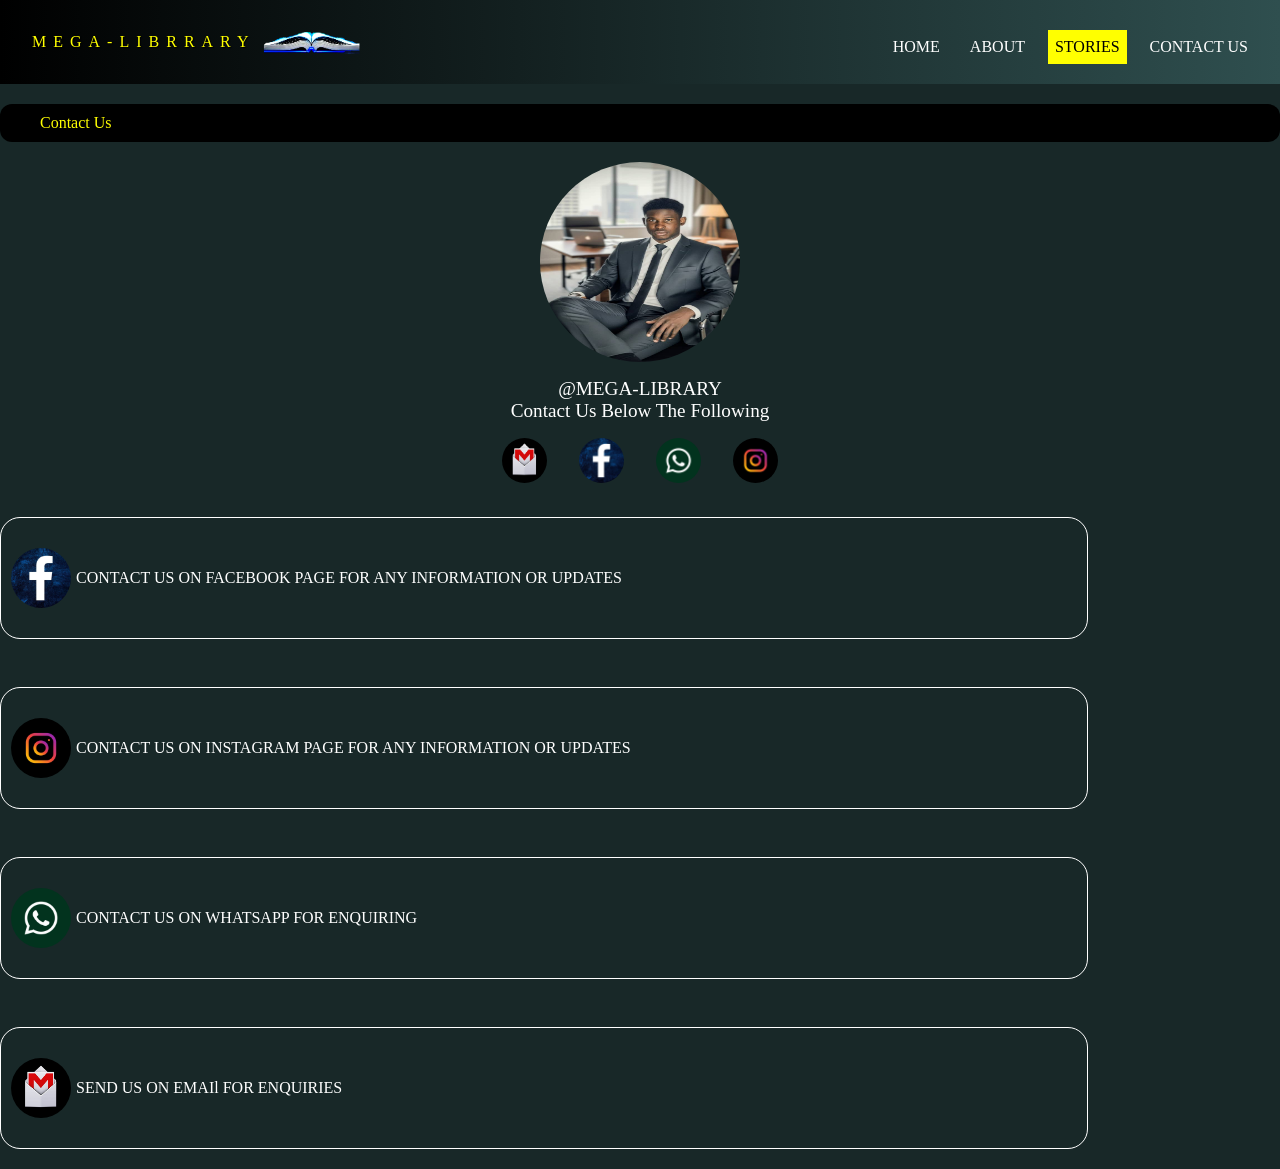
<file: contact.html>
<!DOCTYPE html>
<html lang="en">
<head>
    <meta charset="UTF-8">
    <meta http-equiv="X-UA-Compatible" content="IE=edge">
    <meta name="viewport" content="width=device-width, initial-scale=1.0">
   <link rel="stylesheet" href="./public/styles/stories.css">
    <title>MEGA-LIBRARY_Contact.Page</title>
</head>
<body>
    <header>
        <nav>
            <div class="logo">
            <div class="ml">MEGA-LIBRRARY</div>
            <img src="./public/asset/realPng.png" alt="">
        </div>
            
            <div class="routes">
                <a href="./index.html">HOME</a>
                <a href="./about.html">ABOUT</a>
                <!-- <a href="./history.html">HISTORIES</a> -->
                <a href="#"  class="home">STORIES</a>
                <a href="./contact.html">CONTACT US</a>
                <div class="harm">&#9776;</div>
            </div>
        </nav>
    </header>
    <div class="body">

        <aside class="harmburg">
            <div class="wrap">
            <a href="./index.html">HOME</a>
            <a href="./about.html">ABOUT</a>
            <a href="./stories.html">STORIES</a> 
           <!-- <a href="./history.html">HISTORIES</a>  -->
           <a href="./contact.html">CONTACT</a>
           <div class="close">Close</div>
            </div>
        </aside>

        <div class="maina">
            <div class="heading">Contact Us</div>
            <div class="top">
                <img src="./public/asset/WhatsApp Image 2025-12-09 at 17.52.24_6cf920d7.jpg" alt="">
                <div class="text">@MEGA-LIBRARY <br>Contact Us Below The Following </div>
                <div class="wrap">
                <a href="mailto:martins@gmail.com"><img src="./public/asset/email.jpg"></a>
                <a href="https://www.facebook.com/Ogbeidemartins1"><img src="./public/asset/facebook3.jpg"></a>
                <a href="https://wa.me/+2349063668651"><img src="./public/asset/whatsapp.jpg"></a>
                <a href="https://www.instagram.com/omegamartins3?igsh=MW5qMWlzM3llcHU3cw=="><img src="./public/asset/instagram1.jpg"></a>
            </div>
            </div>


            <div class="sec">
            <a href="https://www.facebook.com/Ogbeidemartins1">
            <div class="section-one">
                <img src="./public/asset/facebook3.jpg">
                <div class="write">CONTACT US ON FACEBOOK PAGE FOR ANY INFORMATION OR UPDATES</div>
            </div>
           </a>

           <a href="https://www.instagram.com/omegamartins3?igsh=MW5qMWlzM3llcHU3cw==">
            <div class="section-one">
                <img src="./public/asset/instagram1.jpg">
                <div class="write">CONTACT US ON INSTAGRAM PAGE FOR ANY INFORMATION OR UPDATES</div>
            </div>
        </a>

            <a href="https://wa.me/+2349063668651">
            <div class="section-one">
                <img src="./public/asset/whatsapp.jpg">
                <div class="write">CONTACT US ON WHATSAPP FOR ENQUIRING</div>
            </div>
             </a>

             <a href="mailto:martins@gmail.com">
            <div class="section-one">
                <img src="./public/asset/email.jpg">
                <div class="write"> SEND US ON EMAIl  FOR ENQUIRIES</div>
            </div>
            </a>
        </div>
    </div>
        
       
     
          
</body>
</html>



<script>
    let harm = document.querySelector('.harm')
    harm.onclick = function(event){
        let aside= document.querySelector('.harmburg')
        let main= document.querySelector('.main')
        aside.style.display ="block"
        main.style.display ="none"
    }
    
    let close = document.querySelector('.close')
    close.onclick = function(event){
    let aside = document.querySelector('.harmburg')
    let main= document.querySelector('.main')
    aside.style.display ="none"
    main.style.display ="flex"
   
    
    
}
</script>
</body>
</html>
</file>
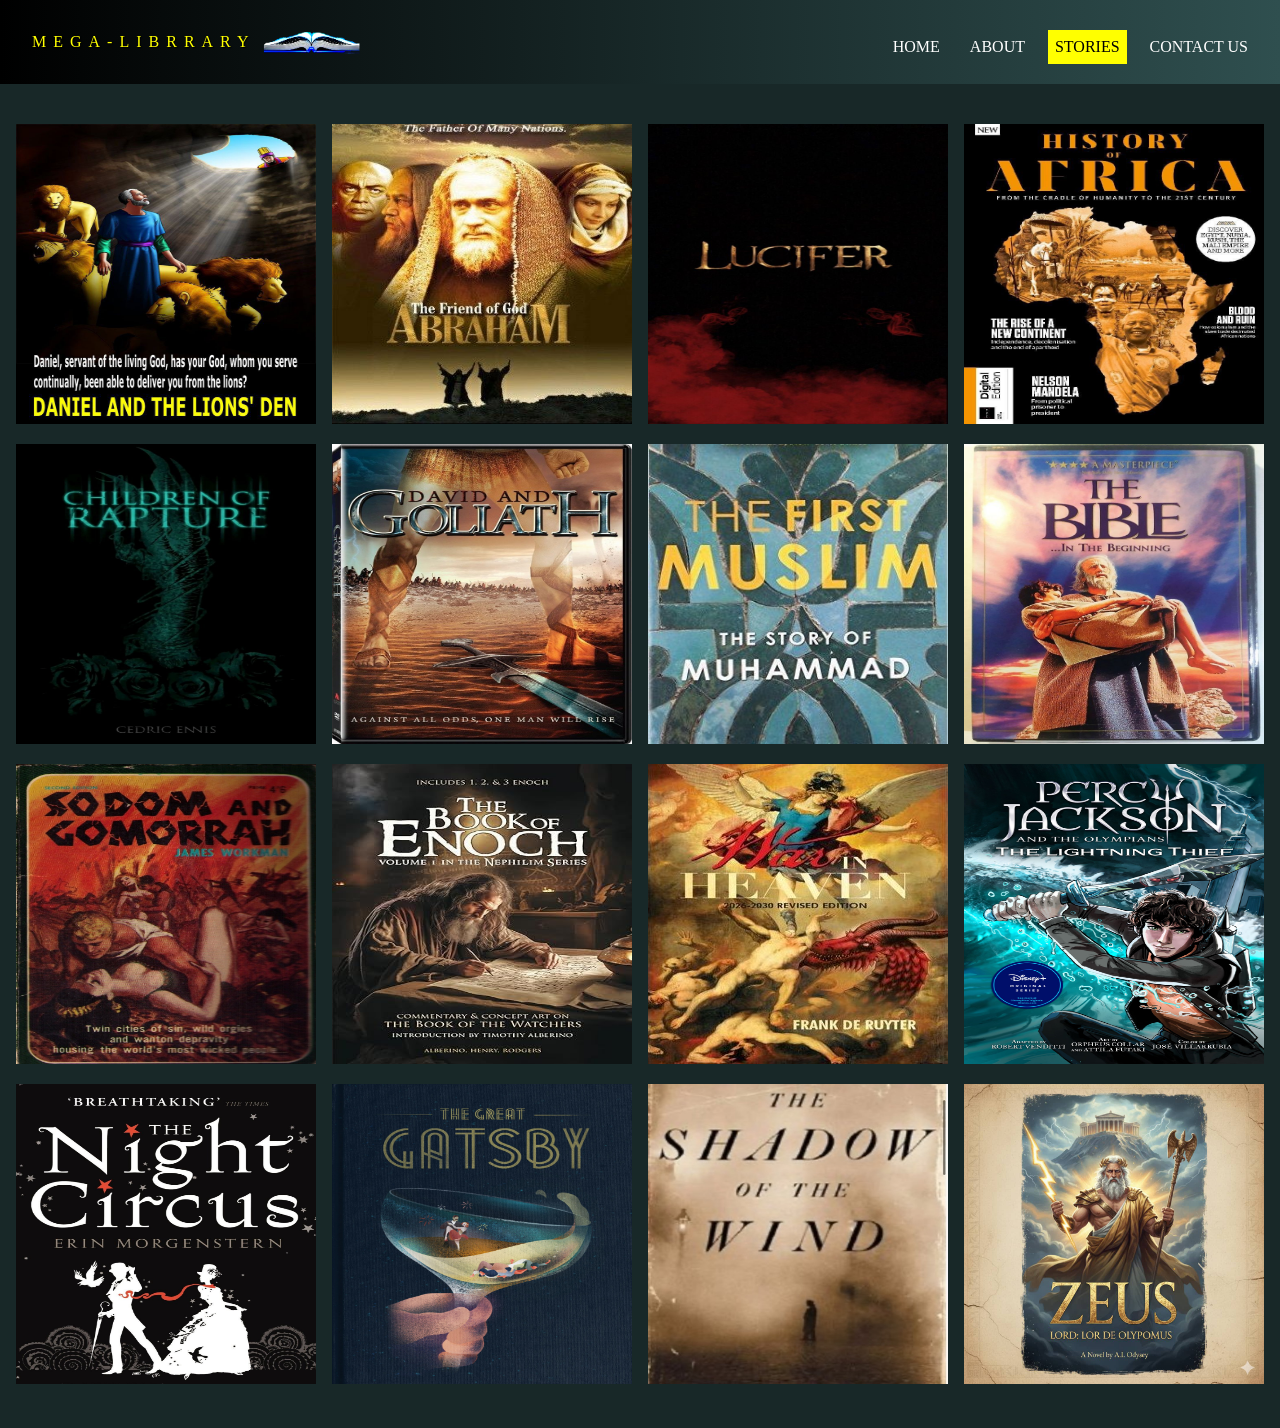
<file: stories.html>
<!DOCTYPE html>
<html lang="en">
<head>
    <meta charset="UTF-8">
    <meta http-equiv="X-UA-Compatible" content="IE=edge">
    <meta name="viewport" content="width=device-width, initial-scale=1.0">
   <link rel="stylesheet" href="./public/styles/stories.css">
    <title>MEGA-LIBRARY_Stories</title>
</head>
<body>
    <header>
        <nav>
            <div class="logo">
            <div class="ml">MEGA-LIBRRARY</div>
            <img src="./public/asset/realPng.png" alt="">
        </div>
            
            <div class="routes">
                <a href="./index.html">HOME</a>
                <a href="./about.html">ABOUT</a>
                <!-- <a href="./history.html">HISTORIES</a> -->
                <a href="#"  class="home">STORIES</a>
                <a href="./contact.html">CONTACT US</a>
                <div class="harm">&#9776;</div>
            </div>
        </nav>
    </header>
    <div class="body">
        
        <aside class="harmburg">
            <div class="wrap">
            <a href="./index.html">HOME</a>
            <a href="./about.html">ABOUT</a>
            <a href="./stories.html">STORIES</a> 
           <!-- <a href="./history.html">HISTORIES</a>  -->
           <a href="./contact.html">CONTACT</a>
           <div class="close">Close</div>
            </div>
        </aside>
     
            <div class="main">
                
                <div class="stories">
                    <div class="swiper-wrapper">
                    <a href="./public/stories/bookOne.html"><img src="./public/asset/Daniel.jpg" alt=""></a>
                    <a href="./public/stories/bookTwo.html"><img src="./public/asset/abaraham.jpg" alt=""></a>
                    <a href="./public/stories/bookThree.html"><img src="./public/asset/lucify.jpg" alt=""></a>
                    <a href="./public/stories/bookFour.html"><img src="./public/asset/africa story.jpg" alt=""></a>
                    <a href="./public/stories/bookFive.html"><img src="./public/asset/children of rapture.jpg" alt=""></a>
                    <a href="./public/stories/bookSix.html"><img src="./public/asset/david and goliat.jpg" alt=""></a>
                    <a href="./public/stories/bookSeven.html"><img src="./public/asset/mohamed.jpg" alt=""></a>
                    <a href="./public/stories/bookEight.html"><img src="./public/asset/in the beginin bible.jpg" alt=""></a>
                    <a href="./public/stories/bookNine.html"><img src="./public/asset/sodom and gomorrah.jpg" alt=""></a>
                    <a href="./public/stories/bookTen.html"><img src="./public/asset/the book of enock.jpg" alt=""></a>
                    <a href="./public/stories/bookEleven.html"><img src="./public/asset/the war in heaven.jpg" alt=""></a>
                    <a href="./public/stories/bookTwelve.html"><img src="./public/asset/lightningthiefgraphicnovel-scaled.jpg" alt=""></a>
                    <a href="./public/stories/bookThirteen.html"><img src="./public/asset/nightcircus.jpg" alt=""></a>
                    <a href="./public/stories/bookFourteen.html"><img src="./public/asset/gasby.jpg" alt=""></a>
                    <a href="./public/stories/bookFifteen.html"><img src="./public/asset/shadow-of-the-wind-fan-casting-poster-52834-medium.jpg" alt=""></a>
                    <a href="./public/stories/bookSixteen.html"><img src="./public/asset/zues.jpg" alt=""></a>
                </div>
            </div>
            </div>
    </div>
</body>
</html>



<script>
    let harm = document.querySelector('.harm')
    harm.onclick = function(event){
        let aside= document.querySelector('.harmburg')
        let main= document.querySelector('.main')
        aside.style.display ="block"
        main.style.display ="none"
    }
    
    let close = document.querySelector('.close')
    close.onclick = function(event){
    let aside = document.querySelector('.harmburg')
    let main= document.querySelector('.main')
    aside.style.display ="none"
    main.style.display ="flex"
   
    
    
}
</script>
</body>
</html>
</file>
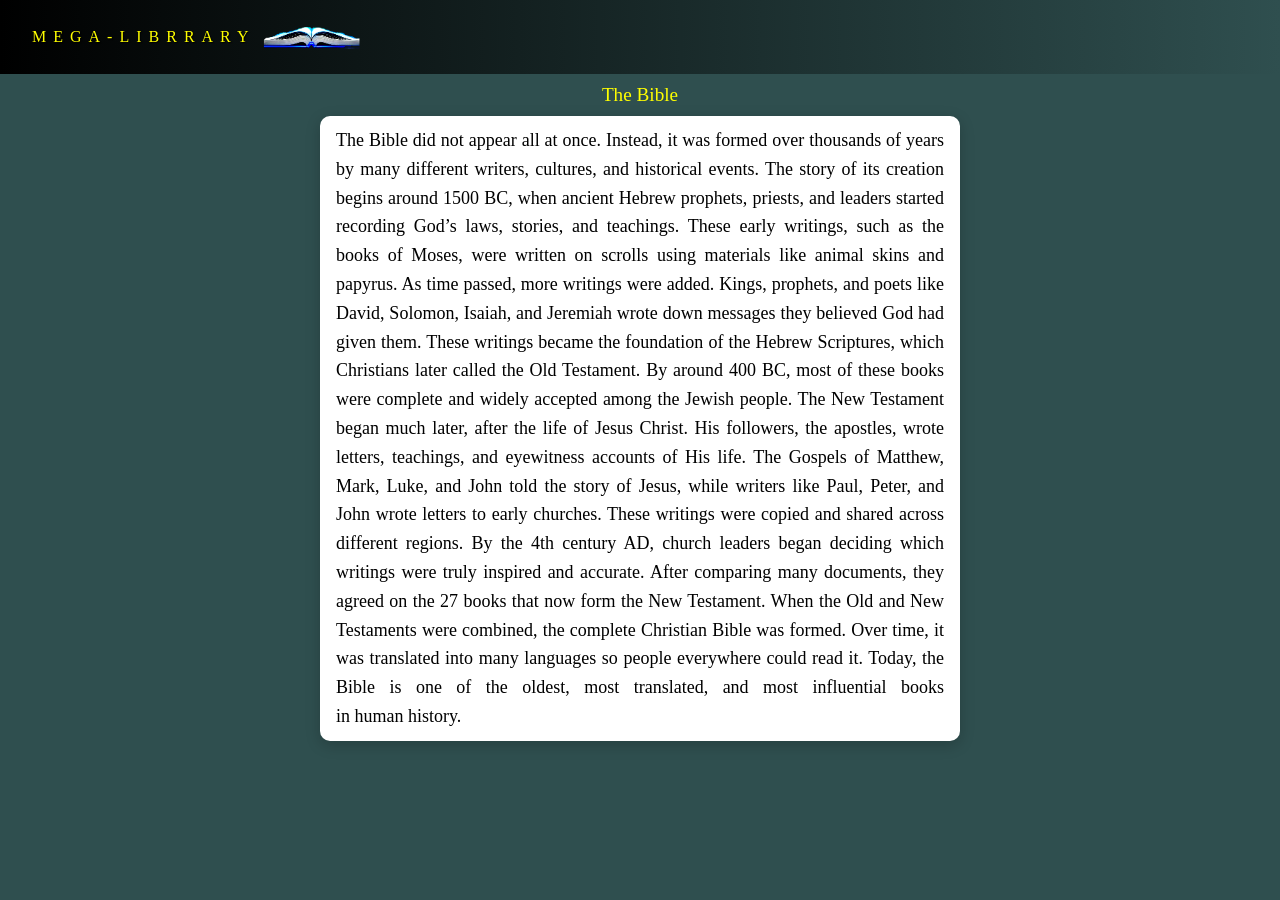
<file: public/stories/bookEight.html>
<!DOCTYPE html>
<html lang="en">
<head>
    <meta charset="UTF-8">
    <meta http-equiv="X-UA-Compatible" content="IE=edge">
    <meta name="viewport" content="width=device-width, initial-scale=1.0">
    <link rel="stylesheet" href="../styles/book-one.css">
    <title>MEGA-LIBRRARY</title>
</head>

<body>

    <header>
        <nav>
            <div class="logo">
            <div class="ml">MEGA-LIBRRARY</div>
            <img src="../asset/realPng.png" alt="">
        </div>
            
    </header>

    <div class="parent">
        <div class="wraper">
        <div class="header"> The Bible</div>
        <div class=" reader cont">The Bible did not appear all at once. Instead, it was formed over thousands of years by many different writers, cultures, and historical events. The story of its creation begins around 1500 BC, when ancient Hebrew prophets, priests, and leaders started recording God’s laws, stories, and teachings. These early writings, such as the books of Moses, were written on scrolls using materials like animal skins and papyrus.
            As time passed, more writings were added. Kings, prophets, and poets like David, Solomon, Isaiah, and Jeremiah wrote down messages they believed God had given them. These writings became the foundation of the Hebrew Scriptures, which Christians later called the Old Testament. By around 400 BC, most of these books were complete and widely accepted among the Jewish people.
            The New Testament began much later, after the life of Jesus Christ. His followers, the apostles, wrote letters, teachings, and eyewitness accounts of His life. The Gospels of Matthew, Mark, Luke, and John told the story of Jesus, while writers like Paul, Peter, and John wrote letters to early churches. These writings were copied and shared across different regions.
            By the 4th century AD, church leaders began deciding which writings were truly inspired and accurate. After comparing many documents, they agreed on the 27 books that now form the New Testament. When the Old and New Testaments were combined, the complete Christian Bible was formed. Over time, it was translated into many languages so people everywhere could read it. Today, the Bible is one of the oldest, most translated, and most influential books in human history.</div>
    </div>
    </div>
</body>
</html>
</file>
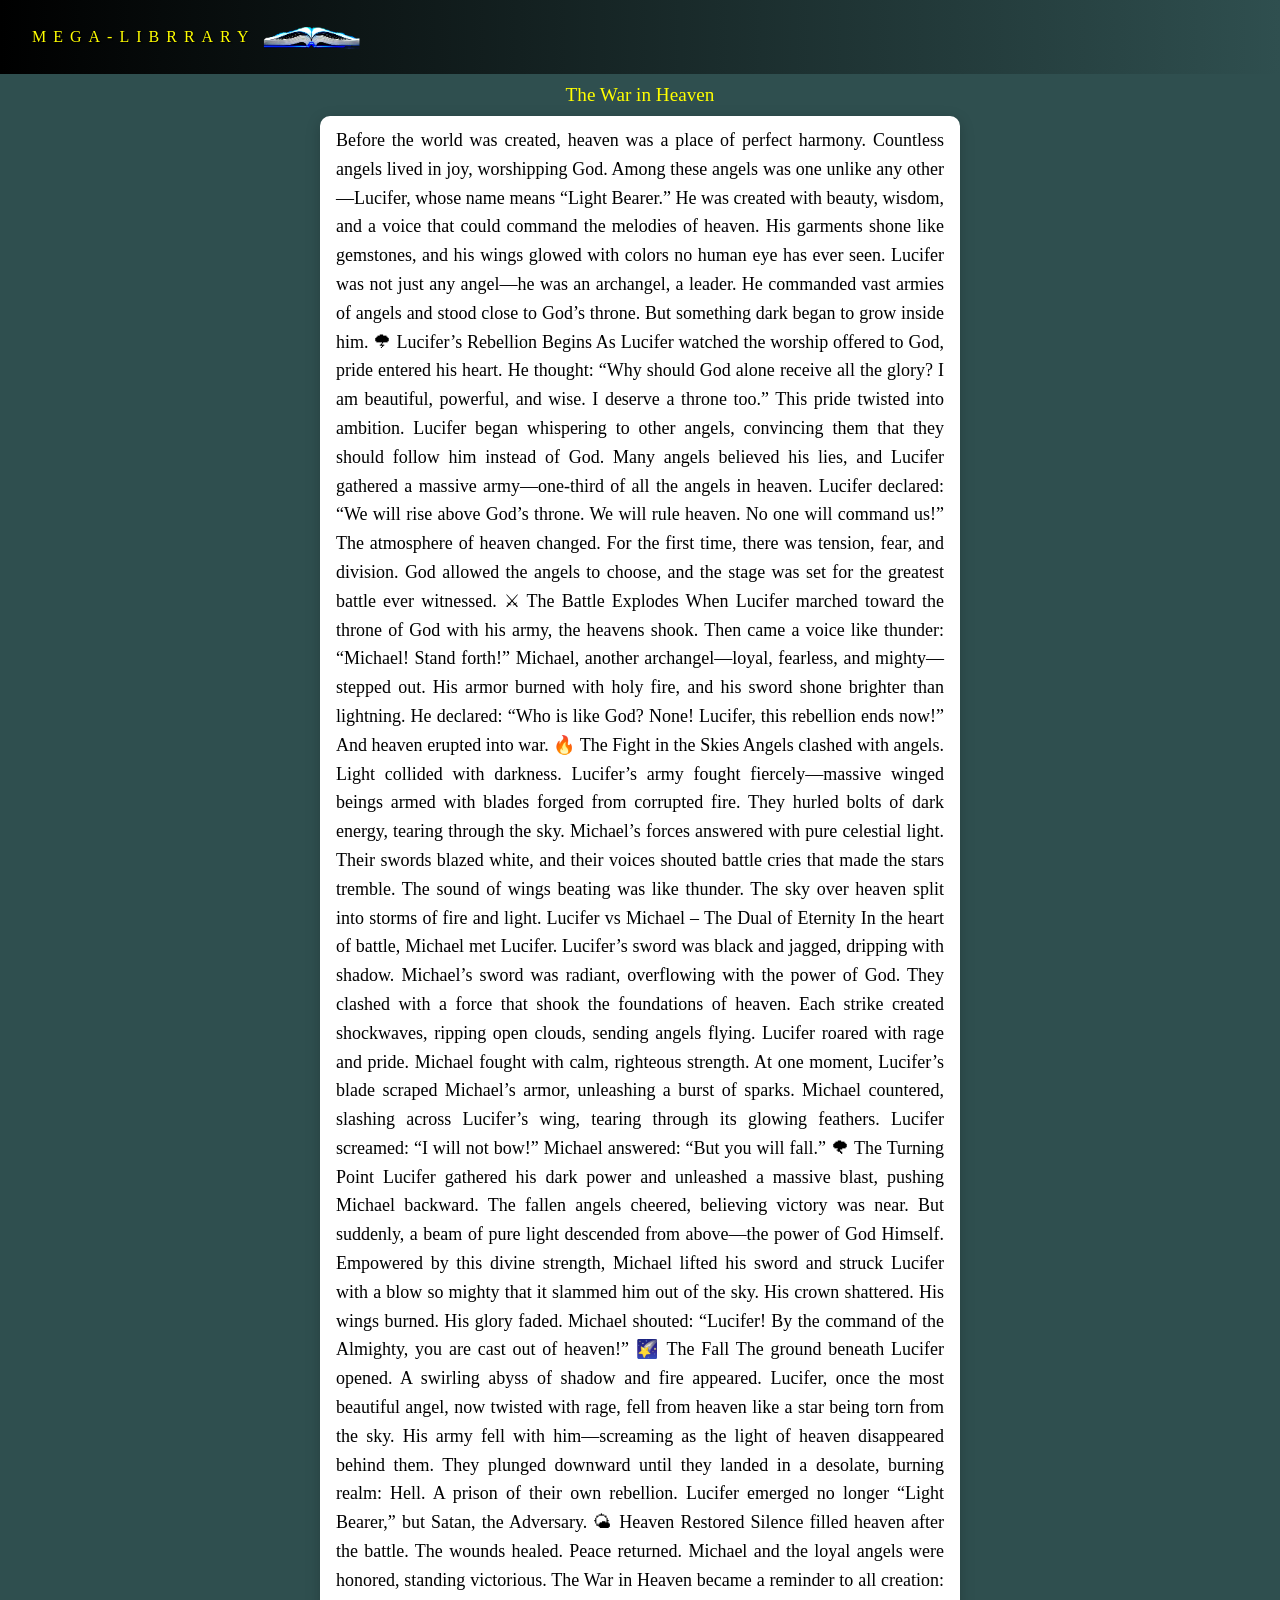
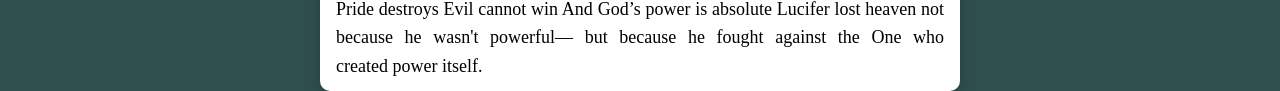
<file: public/stories/bookEleven.html>
<!DOCTYPE html>
<html lang="en">
<head>
    <meta charset="UTF-8">
    <meta http-equiv="X-UA-Compatible" content="IE=edge">
    <meta name="viewport" content="width=device-width, initial-scale=1.0">
    <link rel="stylesheet" href="../styles/book-one.css">
    <title>MEGA-LIBRRARY</title>
</head>

<body>

    <header>
        <nav>
            <div class="logo">
            <div class="ml">MEGA-LIBRRARY</div>
            <img src="../asset/realPng.png" alt="">
        </div>
            
    </header>

    <div class="parent">
        <div class="wraper">
        <div class="header"> The War in Heaven </div>
        <div class=" reader cont">Before the world was created, heaven was a place of perfect harmony. Countless angels lived in joy, worshipping God. Among these angels was one unlike any other—Lucifer, whose name means “Light Bearer.” He was created with beauty, wisdom, and a voice that could command the melodies of heaven. His garments shone like gemstones, and his wings glowed with colors no human eye has ever seen.
            Lucifer was not just any angel—he was an archangel, a leader. He commanded vast armies of angels and stood close to God’s throne.
            But something dark began to grow inside him.
            🌩 Lucifer’s Rebellion Begins
            As Lucifer watched the worship offered to God, pride entered his heart. He thought:
            “Why should God alone receive all the glory?
            I am beautiful, powerful, and wise.
            I deserve a throne too.”
            This pride twisted into ambition. Lucifer began whispering to other angels, convincing them that they should follow him instead of God. Many angels believed his lies, and Lucifer gathered a massive army—one-third of all the angels in heaven.
            Lucifer declared:
            “We will rise above God’s throne.
            We will rule heaven.
            No one will command us!”
            The atmosphere of heaven changed. For the first time, there was tension, fear, and division. God allowed the angels to choose, and the stage was set for the greatest battle ever witnessed.
            ⚔ The Battle Explodes
            When Lucifer marched toward the throne of God with his army, the heavens shook.
            Then came a voice like thunder:
            “Michael! Stand forth!”
            Michael, another archangel—loyal, fearless, and mighty—stepped out. His armor burned with holy fire, and his sword shone brighter than lightning.
            He declared:
            “Who is like God?
            None!
            Lucifer, this rebellion ends now!”
            And heaven erupted into war.
            🔥 The Fight in the Skies
            Angels clashed with angels.
            Light collided with darkness.
            Lucifer’s army fought fiercely—massive winged beings armed with blades forged from corrupted fire. They hurled bolts of dark energy, tearing through the sky.
            Michael’s forces answered with pure celestial light. Their swords blazed white, and their voices shouted battle cries that made the stars tremble.
            The sound of wings beating was like thunder.
            The sky over heaven split into storms of fire and light.
            Lucifer vs Michael – The Dual of Eternity
            In the heart of battle, Michael met Lucifer.
            Lucifer’s sword was black and jagged, dripping with shadow.
            Michael’s sword was radiant, overflowing with the power of God.
            They clashed with a force that shook the foundations of heaven.
            Each strike created shockwaves, ripping open clouds, sending angels flying.
            Lucifer roared with rage and pride.
            Michael fought with calm, righteous strength.
            At one moment, Lucifer’s blade scraped Michael’s armor, unleashing a burst of sparks.
            Michael countered, slashing across Lucifer’s wing, tearing through its glowing feathers.
            Lucifer screamed:
            “I will not bow!”
            Michael answered:
            “But you will fall.”
            🌪 The Turning Point
            Lucifer gathered his dark power and unleashed a massive blast, pushing Michael backward. The fallen angels cheered, believing victory was near.
            But suddenly, a beam of pure light descended from above—the power of God Himself.
            Empowered by this divine strength, Michael lifted his sword and struck Lucifer with a blow so mighty that it slammed him out of the sky. His crown shattered. His wings burned. His glory faded.
            Michael shouted:
            “Lucifer! By the command of the Almighty,
            you are cast out of heaven!”
            🌠 The Fall
            The ground beneath Lucifer opened.
            A swirling abyss of shadow and fire appeared.
            Lucifer, once the most beautiful angel, now twisted with rage, fell from heaven like a star being torn from the sky.
            His army fell with him—screaming as the light of heaven disappeared behind them.
            They plunged downward until they landed in a desolate, burning realm:
            Hell.
            A prison of their own rebellion.
            Lucifer emerged no longer “Light Bearer,” but Satan, the Adversary.
            🌤 Heaven Restored
            Silence filled heaven after the battle.
            The wounds healed.
            Peace returned.
            Michael and the loyal angels were honored, standing victorious.
            The War in Heaven became a reminder to all creation:
            Pride destroys
            Evil cannot win
            And God’s power is absolute
            Lucifer lost heaven not because he wasn't powerful—
            but because he fought against the One who created power itself.
            </div>
    </div>
    </div>
</body>
</html>
</file>
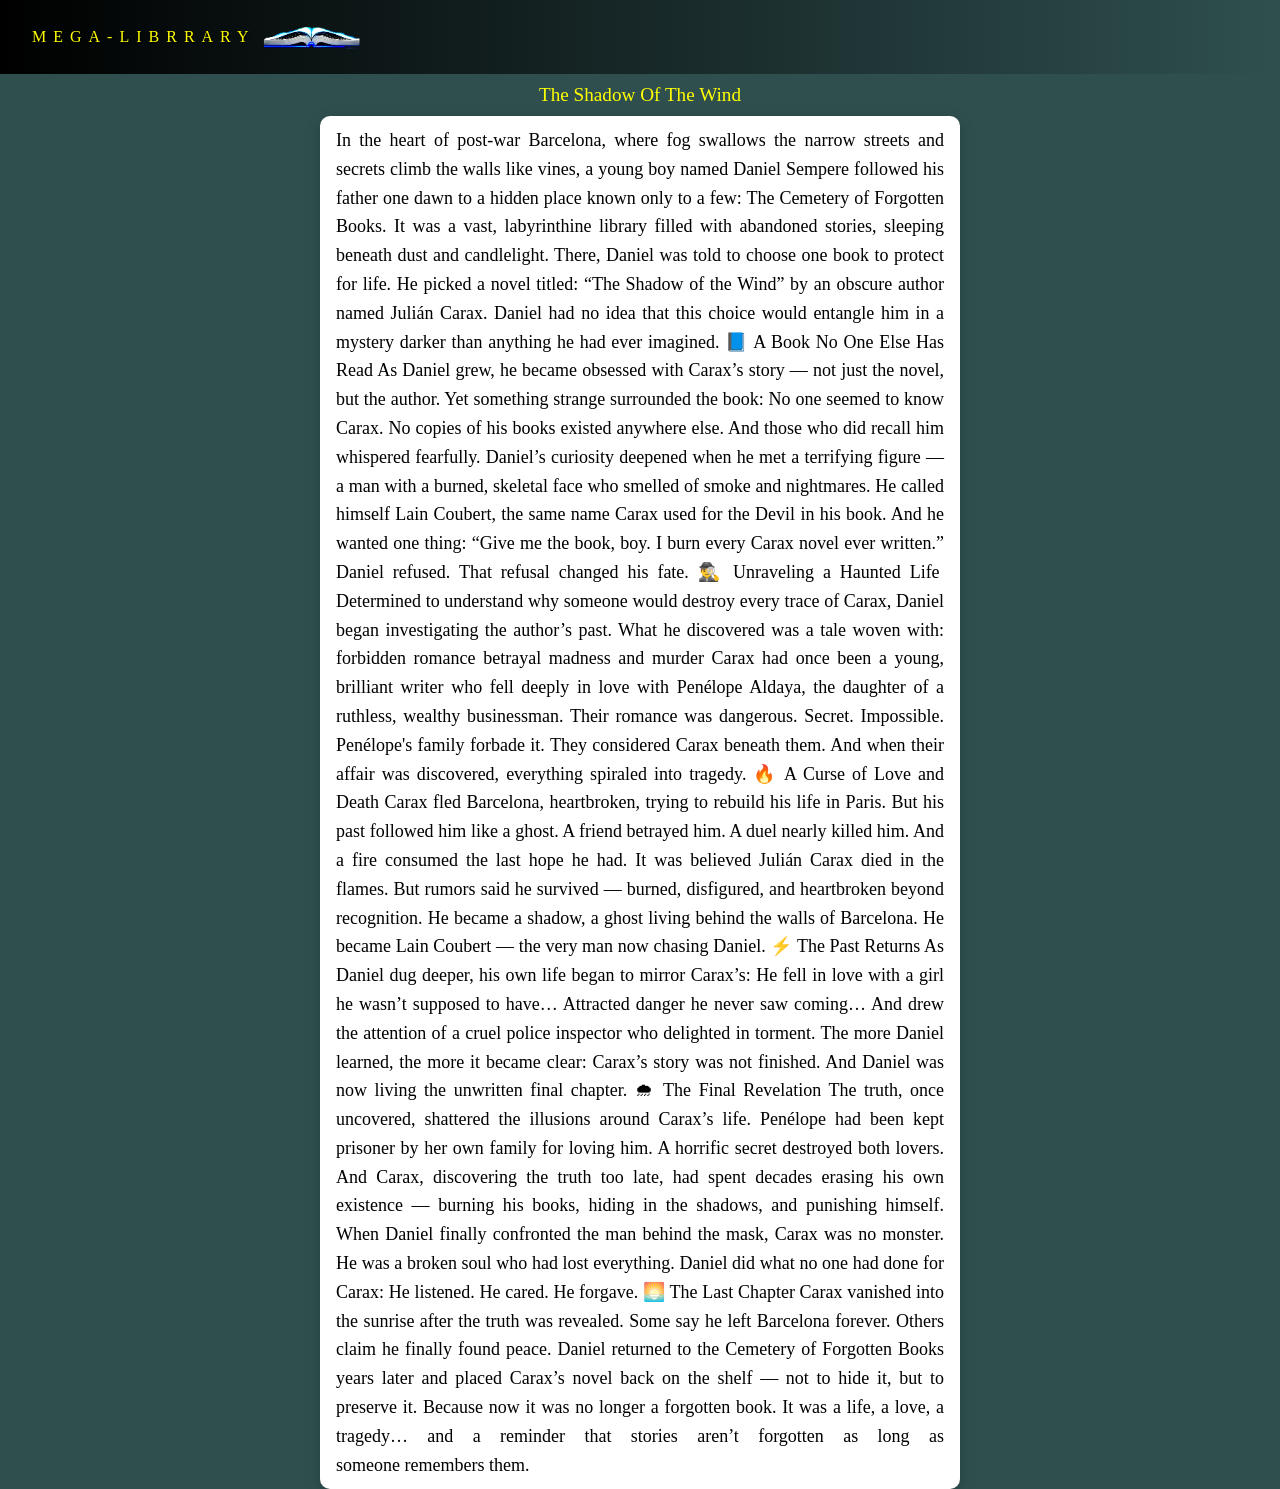
<file: public/stories/bookFifteen.html>
<!DOCTYPE html>
<html lang="en">
<head>
    <meta charset="UTF-8">
    <meta http-equiv="X-UA-Compatible" content="IE=edge">
    <meta name="viewport" content="width=device-width, initial-scale=1.0">
    <link rel="stylesheet" href="../styles/book-one.css">
    <title>MEGA-LIBRRARY</title>
</head>

<body>

    <header>
        <nav>
            <div class="logo">
            <div class="ml">MEGA-LIBRRARY</div>
            <img src="../asset/realPng.png" alt="">
        </div>
            
    </header>

    <div class="parent">
        <div class="wraper">
        <div class="header"> The Shadow Of The Wind</div>
        <div class=" reader cont"> 
            In the heart of post-war Barcelona, where fog swallows the narrow streets and secrets climb the walls like vines, a young boy named Daniel Sempere followed his father one dawn to a hidden place known only to a few:
The Cemetery of Forgotten Books.
It was a vast, labyrinthine library filled with abandoned stories, sleeping beneath dust and candlelight.
There, Daniel was told to choose one book to protect for life.
He picked a novel titled:
“The Shadow of the Wind”
by an obscure author named Julián Carax.
Daniel had no idea that this choice would entangle him in a mystery darker than anything he had ever imagined.
📘 A Book No One Else Has Read
As Daniel grew, he became obsessed with Carax’s story — not just the novel, but the author.
Yet something strange surrounded the book:
No one seemed to know Carax.
No copies of his books existed anywhere else.
And those who did recall him whispered fearfully.
Daniel’s curiosity deepened when he met a terrifying figure — a man with a burned, skeletal face who smelled of smoke and nightmares.
He called himself Lain Coubert, the same name Carax used for the Devil in his book.
And he wanted one thing:
“Give me the book, boy.
I burn every Carax novel ever written.”
Daniel refused.
That refusal changed his fate.
🕵‍♂ Unraveling a Haunted Life
Determined to understand why someone would destroy every trace of Carax, Daniel began investigating the author’s past.
What he discovered was a tale woven with:
forbidden romance
betrayal
madness
and murder
Carax had once been a young, brilliant writer who fell deeply in love with Penélope Aldaya, the daughter of a ruthless, wealthy businessman.
Their romance was dangerous.
Secret.
Impossible.
Penélope's family forbade it.
They considered Carax beneath them.
And when their affair was discovered, everything spiraled into tragedy.
🔥 A Curse of Love and Death
Carax fled Barcelona, heartbroken, trying to rebuild his life in Paris.
But his past followed him like a ghost.
A friend betrayed him.
A duel nearly killed him.
And a fire consumed the last hope he had.
It was believed Julián Carax died in the flames.
But rumors said he survived — burned, disfigured, and heartbroken beyond recognition.
He became a shadow, a ghost living behind the walls of Barcelona.
He became Lain Coubert — the very man now chasing Daniel.
⚡ The Past Returns
As Daniel dug deeper, his own life began to mirror Carax’s:
He fell in love with a girl he wasn’t supposed to have…
Attracted danger he never saw coming…
And drew the attention of a cruel police inspector who delighted in torment.
The more Daniel learned, the more it became clear:
Carax’s story was not finished.
And Daniel was now living the unwritten final chapter.
🌧 The Final Revelation
The truth, once uncovered, shattered the illusions around Carax’s life.
Penélope had been kept prisoner by her own family for loving him.
A horrific secret destroyed both lovers.
And Carax, discovering the truth too late, had spent decades erasing his own existence — burning his books, hiding in the shadows, and punishing himself.
When Daniel finally confronted the man behind the mask, Carax was no monster.
He was a broken soul who had lost everything.
Daniel did what no one had done for Carax:
He listened.
He cared.
He forgave.
🌅 The Last Chapter
Carax vanished into the sunrise after the truth was revealed.
Some say he left Barcelona forever.
Others claim he finally found peace.
Daniel returned to the Cemetery of Forgotten Books years later and placed Carax’s novel back on the shelf — not to hide it, but to preserve it.
Because now it was no longer a forgotten book.
It was a life, a love, a tragedy…
and a reminder that stories aren’t forgotten as long as someone remembers them.

            </div>
    </div>
    </div>
</body>
</html>
</file>
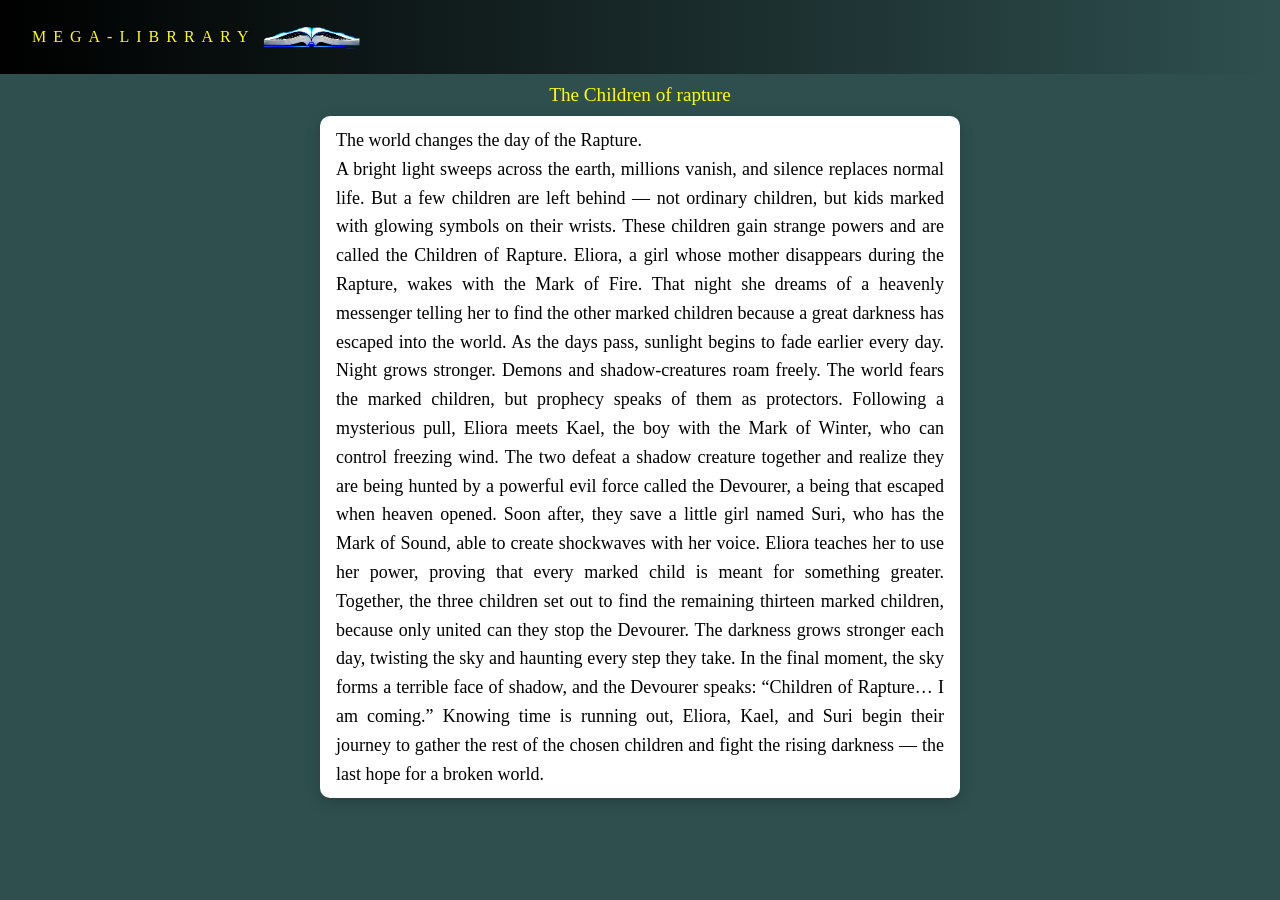
<file: public/stories/bookFive.html>
<!DOCTYPE html>
<html lang="en">
<head>
    <meta charset="UTF-8">
    <meta http-equiv="X-UA-Compatible" content="IE=edge">
    <meta name="viewport" content="width=device-width, initial-scale=1.0">
    <link rel="stylesheet" href="../styles/book-one.css">
    <title>Document</title>
</head>

<body>

    <header>
        <nav>
            <div class="logo">
            <div class="ml">MEGA-LIBRRARY</div>
            <img src="../asset/realPng.png" alt="">
        </div>
            
    </header>

    <div class="parent">
        <div class="wraper">
        <div class="header">The Children of rapture</div>
        <div class=" reader cont">
            The world changes the day of the Rapture. <br> A bright light sweeps across the earth, millions vanish, and silence replaces normal life. But a few children are left behind — not ordinary children, but kids marked with glowing symbols on their wrists. These children gain strange powers and are called the Children of Rapture.
            Eliora, a girl whose mother disappears during the Rapture, wakes with the Mark of Fire. That night she dreams of a heavenly messenger telling her to find the other marked children because a great darkness has escaped into the world.
            As the days pass, sunlight begins to fade earlier every day. Night grows stronger. Demons and shadow-creatures roam freely. The world fears the marked children, but prophecy speaks of them as protectors.
            Following a mysterious pull, Eliora meets Kael, the boy with the Mark of Winter, who can control freezing wind. The two defeat a shadow creature together and realize they are being hunted by a powerful evil force called the Devourer, a being that escaped when heaven opened.
            Soon after, they save a little girl named Suri, who has the Mark of Sound, able to create shockwaves with her voice. Eliora teaches her to use her power, proving that every marked child is meant for something greater.
            Together, the three children set out to find the remaining thirteen marked children, because only united can they stop the Devourer. The darkness grows stronger each day, twisting the sky and haunting every step they take.
            In the final moment, the sky forms a terrible face of shadow, and the Devourer speaks:
            “Children of Rapture… I am coming.”
            Knowing time is running out, Eliora, Kael, and Suri begin their journey to gather the rest of the chosen children and fight the rising darkness — the last hope for a broken world.
        </div>
    </div>
    </div>
</body>
</html>
</file>
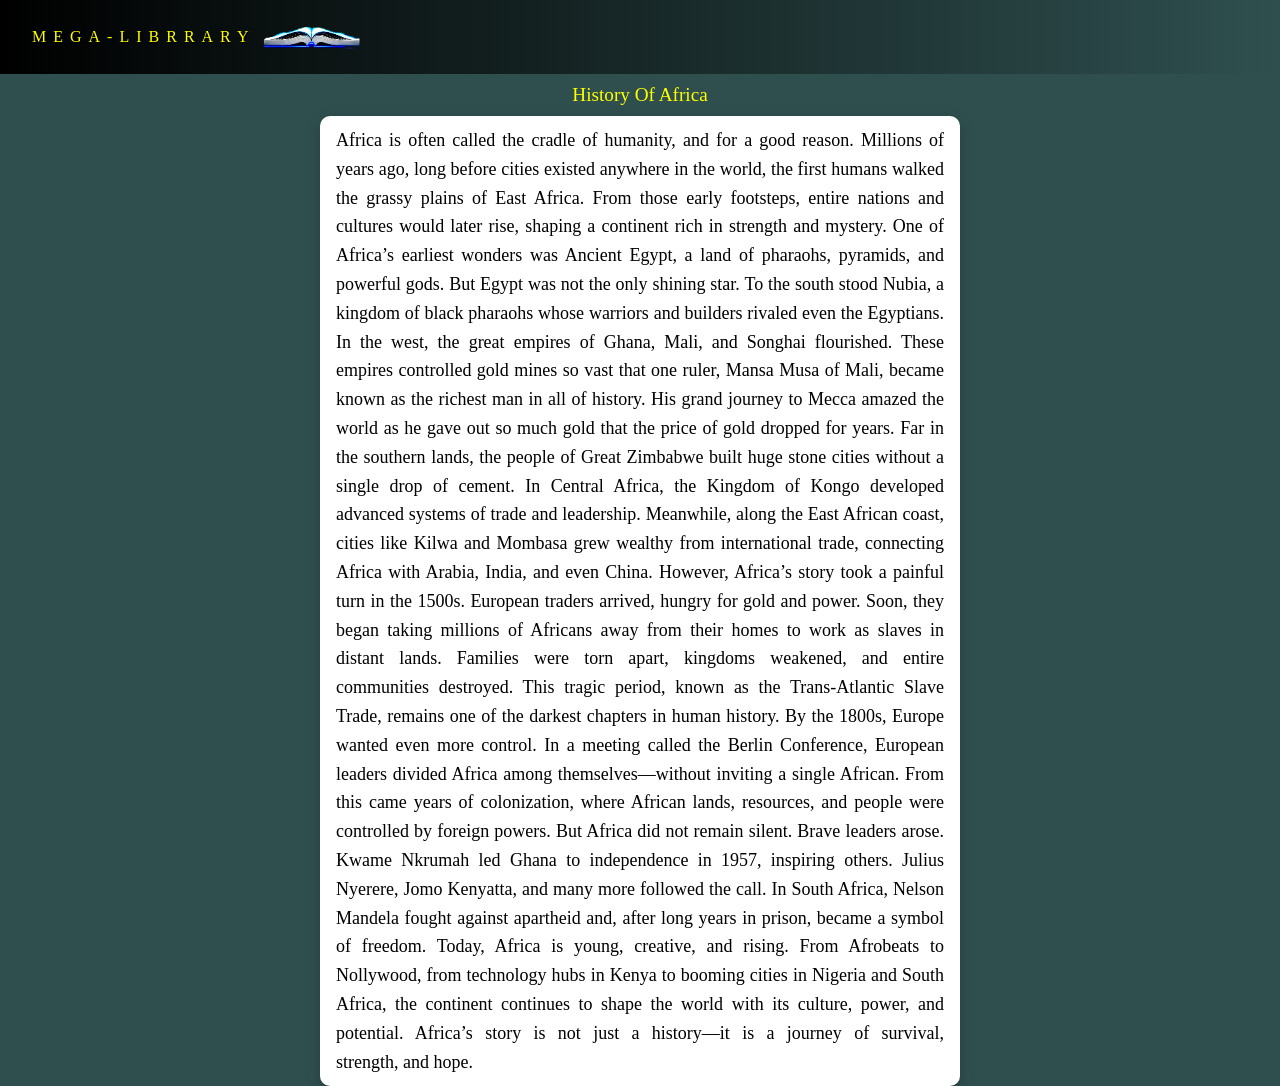
<file: public/stories/bookFour.html>
<!DOCTYPE html>
<html lang="en">
<head>
    <meta charset="UTF-8">
    <meta http-equiv="X-UA-Compatible" content="IE=edge">
    <meta name="viewport" content="width=device-width, initial-scale=1.0">
    <link rel="stylesheet" href="../styles/book-one.css">
    <title>Document</title>
</head>

<body>

    <header>
        <nav>
            <div class="logo">
            <div class="ml">MEGA-LIBRRARY</div>
            <img src="../asset/realPng.png" alt="">
        </div>
            
    </header>

    <div class="parent">
        <div class="wraper">
        <div class="header">History Of Africa</div>
        <div class=" reader cont">
            Africa is often called the cradle of humanity, and for a good reason. Millions of years ago, long before cities existed anywhere in the world, the first humans walked the grassy plains of East Africa. From those early footsteps, entire nations and cultures would later rise, shaping a continent rich in strength and mystery.
One of Africa’s earliest wonders was Ancient Egypt, a land of pharaohs, pyramids, and powerful gods. But Egypt was not the only shining star. To the south stood Nubia, a kingdom of black pharaohs whose warriors and builders rivaled even the Egyptians. In the west, the great empires of Ghana, Mali, and Songhai flourished. These empires controlled gold mines so vast that one ruler, Mansa Musa of Mali, became known as the richest man in all of history. His grand journey to Mecca amazed the world as he gave out so much gold that the price of gold dropped for years.
Far in the southern lands, the people of Great Zimbabwe built huge stone cities without a single drop of cement. In Central Africa, the Kingdom of Kongo developed advanced systems of trade and leadership. Meanwhile, along the East African coast, cities like Kilwa and Mombasa grew wealthy from international trade, connecting Africa with Arabia, India, and even China.
However, Africa’s story took a painful turn in the 1500s. European traders arrived, hungry for gold and power. Soon, they began taking millions of Africans away from their homes to work as slaves in distant lands. Families were torn apart, kingdoms weakened, and entire communities destroyed. This tragic period, known as the Trans-Atlantic Slave Trade, remains one of the darkest chapters in human history.
By the 1800s, Europe wanted even more control. In a meeting called the Berlin Conference, European leaders divided Africa among themselves—without inviting a single African. From this came years of colonization, where African lands, resources, and people were controlled by foreign powers.
But Africa did not remain silent. Brave leaders arose. Kwame Nkrumah led Ghana to independence in 1957, inspiring others. Julius Nyerere, Jomo Kenyatta, and many more followed the call. In South Africa, Nelson Mandela fought against apartheid and, after long years in prison, became a symbol of freedom.
Today, Africa is young, creative, and rising. From Afrobeats to Nollywood, from technology hubs in Kenya to booming cities in Nigeria and South Africa, the continent continues to shape the world with its culture, power, and potential.
Africa’s story is not just a history—it is a journey of survival, strength, and hope.
        </div>
    </div>
    </div>
</body>
</html>
</file>
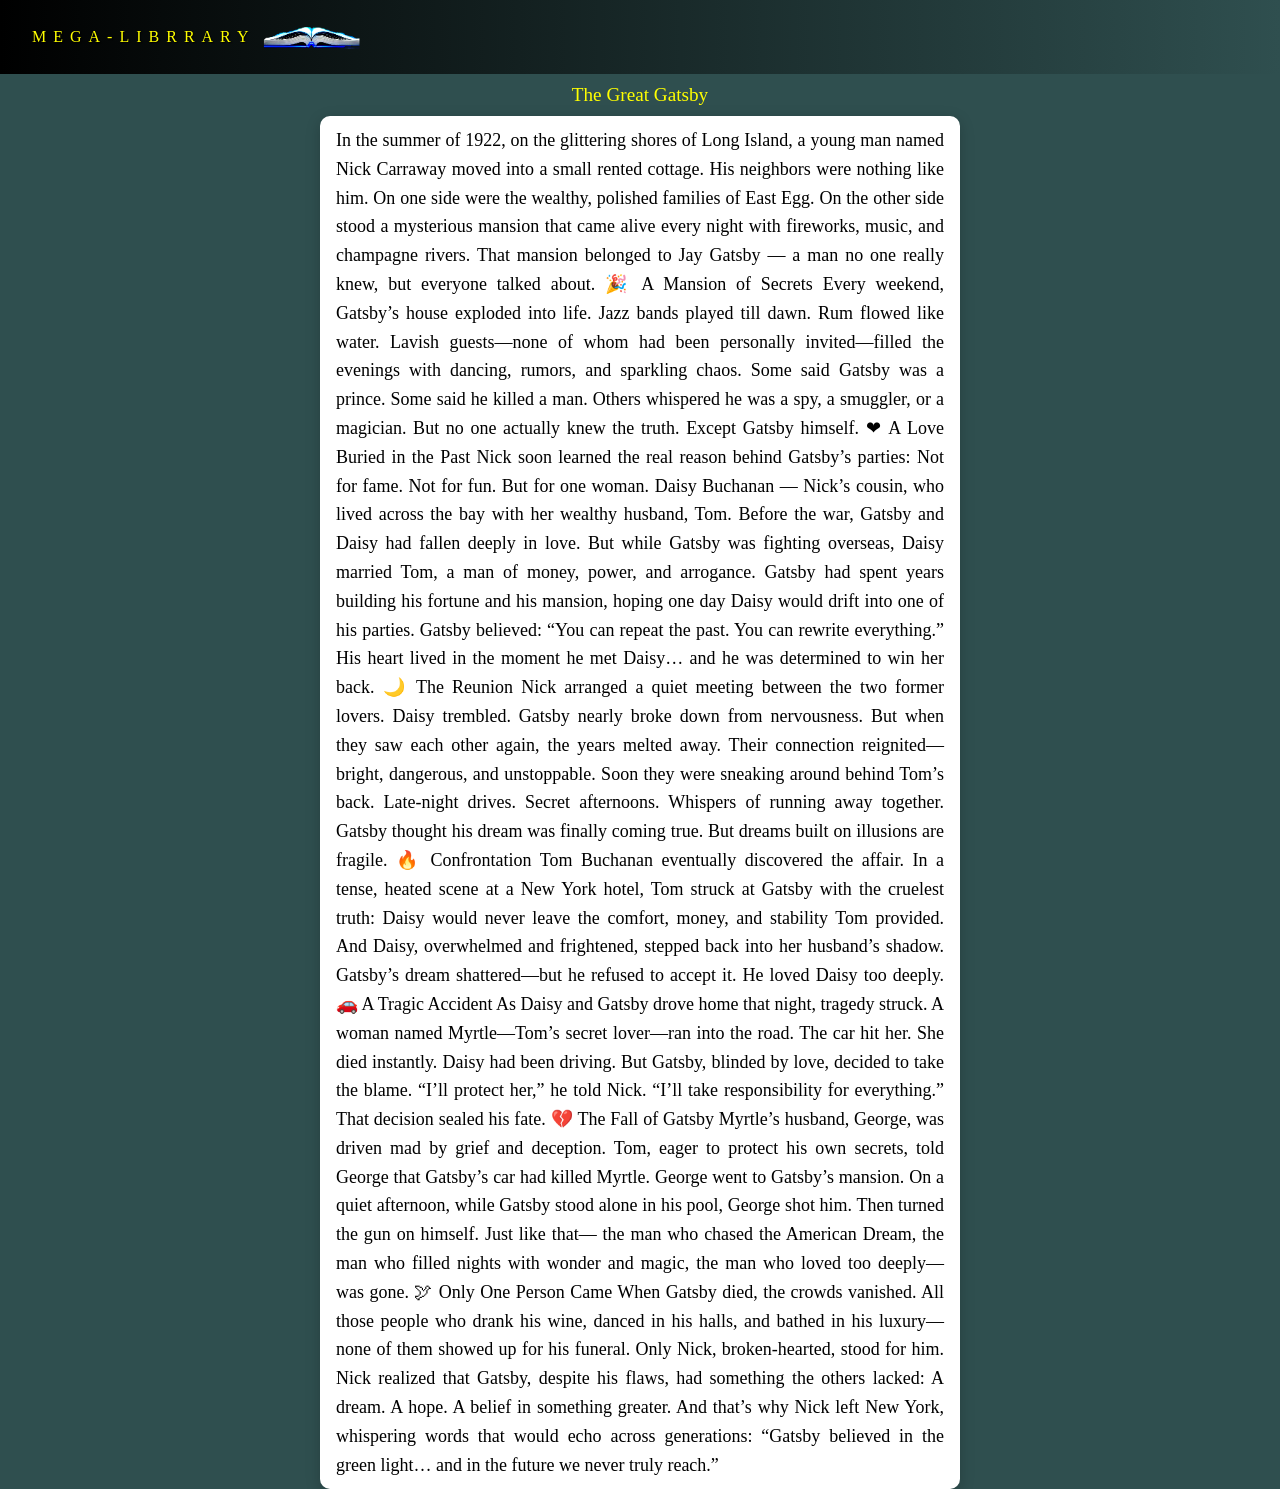
<file: public/stories/bookFourteen.html>
<!DOCTYPE html>
<html lang="en">
<head>
    <meta charset="UTF-8">
    <meta http-equiv="X-UA-Compatible" content="IE=edge">
    <meta name="viewport" content="width=device-width, initial-scale=1.0">
    <link rel="stylesheet" href="../styles/book-one.css">
    <title>MEGA-LIBRRARY</title>
</head>

<body>

    <header>
        <nav>
            <div class="logo">
            <div class="ml">MEGA-LIBRRARY</div>
            <img src="../asset/realPng.png" alt="">
        </div>
            
    </header>

    <div class="parent">
        <div class="wraper">
        <div class="header"> The Great Gatsby </div>
        <div class=" reader cont">In the summer of 1922, on the glittering shores of Long Island, a young man named Nick Carraway moved into a small rented cottage. His neighbors were nothing like him. On one side were the wealthy, polished families of East Egg. On the other side stood a mysterious mansion that came alive every night with fireworks, music, and champagne rivers.
            That mansion belonged to Jay Gatsby — a man no one really knew, but everyone talked about.
            🎉 A Mansion of Secrets
            Every weekend, Gatsby’s house exploded into life.
            Jazz bands played till dawn.
            Rum flowed like water.
            Lavish guests—none of whom had been personally invited—filled the evenings with dancing, rumors, and sparkling chaos.
            Some said Gatsby was a prince.
            Some said he killed a man.
            Others whispered he was a spy, a smuggler, or a magician.
            But no one actually knew the truth.
            Except Gatsby himself.
            ❤ A Love Buried in the Past
            Nick soon learned the real reason behind Gatsby’s parties:
            Not for fame.
            Not for fun.
            But for one woman.
            Daisy Buchanan — Nick’s cousin, who lived across the bay with her wealthy husband, Tom.
            Before the war, Gatsby and Daisy had fallen deeply in love. But while Gatsby was fighting overseas, Daisy married Tom, a man of money, power, and arrogance.
            Gatsby had spent years building his fortune and his mansion, hoping one day Daisy would drift into one of his parties.
            Gatsby believed:
            “You can repeat the past. You can rewrite everything.”
            His heart lived in the moment he met Daisy…
            and he was determined to win her back.
            🌙 The Reunion
            Nick arranged a quiet meeting between the two former lovers.
            Daisy trembled.
            Gatsby nearly broke down from nervousness.
            But when they saw each other again, the years melted away.
            Their connection reignited—bright, dangerous, and unstoppable.
            Soon they were sneaking around behind Tom’s back.
            Late-night drives.
            Secret afternoons.
            Whispers of running away together.
            Gatsby thought his dream was finally coming true.
            But dreams built on illusions are fragile.
            🔥 Confrontation
            Tom Buchanan eventually discovered the affair.
            In a tense, heated scene at a New York hotel, Tom struck at Gatsby with the cruelest truth:
            Daisy would never leave the comfort, money, and stability Tom provided.
            And Daisy, overwhelmed and frightened, stepped back into her husband’s shadow.
            Gatsby’s dream shattered—but he refused to accept it.
            He loved Daisy too deeply.
            🚗 A Tragic Accident
            As Daisy and Gatsby drove home that night, tragedy struck.
            A woman named Myrtle—Tom’s secret lover—ran into the road.
            The car hit her.
            She died instantly.
            Daisy had been driving.
            But Gatsby, blinded by love, decided to take the blame.
            “I’ll protect her,” he told Nick.
            “I’ll take responsibility for everything.”
            That decision sealed his fate.
            💔 The Fall of Gatsby
            Myrtle’s husband, George, was driven mad by grief and deception. Tom, eager to protect his own secrets, told George that Gatsby’s car had killed Myrtle.
            George went to Gatsby’s mansion.
            On a quiet afternoon, while Gatsby stood alone in his pool, George shot him.
            Then turned the gun on himself.
            Just like that—
            the man who chased the American Dream,
            the man who filled nights with wonder and magic,
            the man who loved too deeply—
            was gone.
            🕊 Only One Person Came
            When Gatsby died, the crowds vanished.
            All those people who drank his wine, danced in his halls, and bathed in his luxury—none of them showed up for his funeral.
            Only Nick, broken-hearted, stood for him.
            Nick realized that Gatsby, despite his flaws, had something the others lacked:
            A dream. A hope. A belief in something greater.
            And that’s why Nick left New York, whispering words that would echo across generations:
            “Gatsby believed in the green light…
            and in the future we never truly reach.”
            </div>
    </div>
    </div>
</body>
</html>
</file>
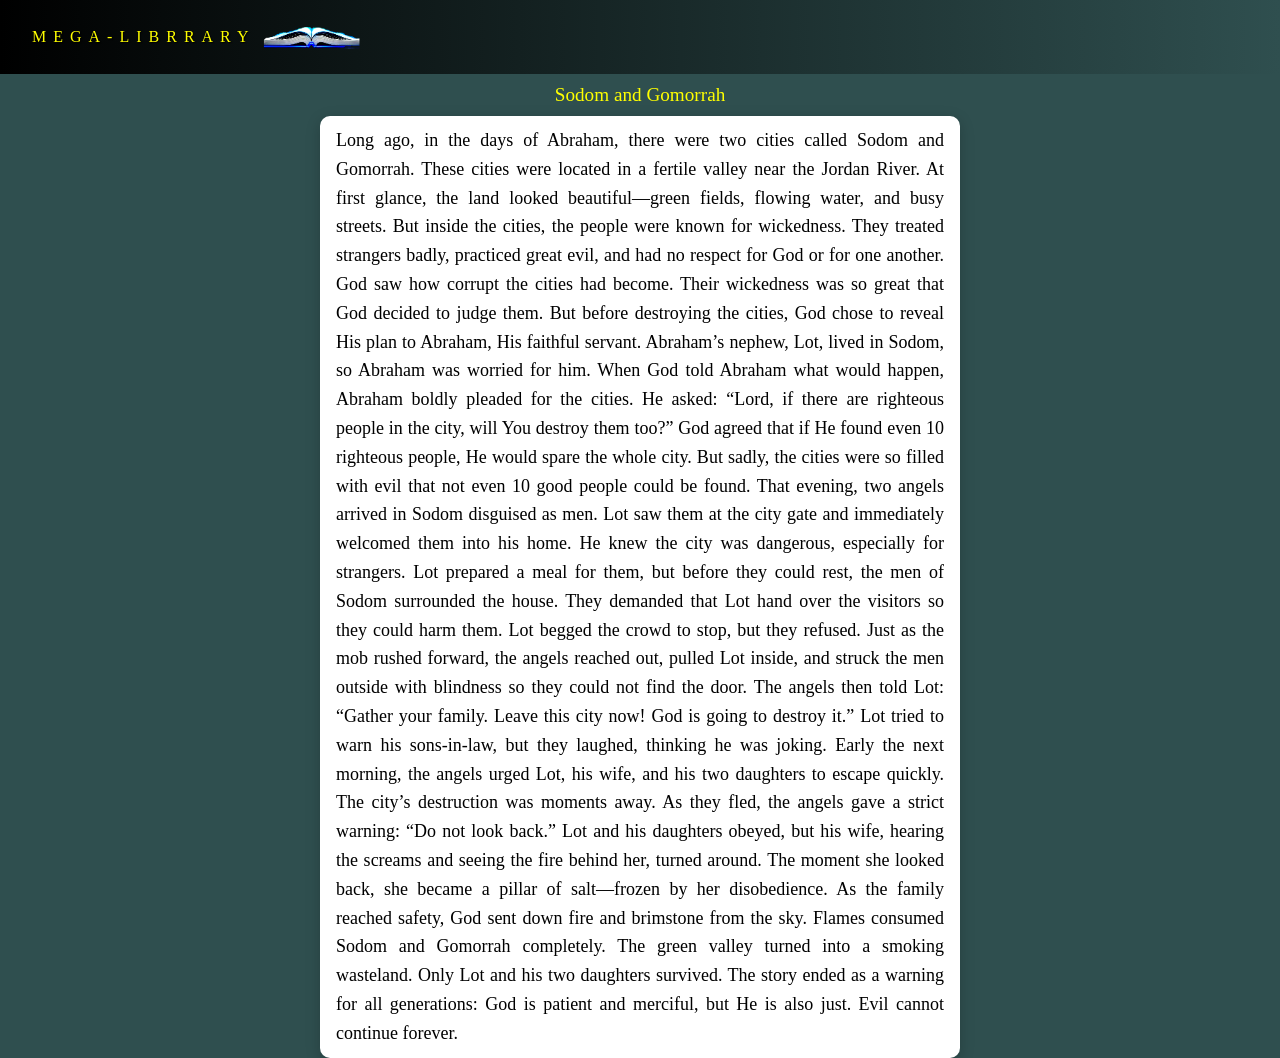
<file: public/stories/bookNine.html>
<!DOCTYPE html>
<html lang="en">
<head>
    <meta charset="UTF-8">
    <meta http-equiv="X-UA-Compatible" content="IE=edge">
    <meta name="viewport" content="width=device-width, initial-scale=1.0">
    <link rel="stylesheet" href="../styles/book-one.css">
    <title>MEGA-LIBRRARY</title>
</head>

<body>

    <header>
        <nav>
            <div class="logo">
            <div class="ml">MEGA-LIBRRARY</div>
            <img src="../asset/realPng.png" alt="">
        </div>
            
    </header>

    <div class="parent">
        <div class="wraper">
        <div class="header">Sodom and Gomorrah </div>
        <div class=" reader cont">Long ago, in the days of Abraham, there were two cities called Sodom and Gomorrah. These cities were located in a fertile valley near the Jordan River. At first glance, the land looked beautiful—green fields, flowing water, and busy streets. But inside the cities, the people were known for wickedness. They treated strangers badly, practiced great evil, and had no respect for God or for one another.
            God saw how corrupt the cities had become. Their wickedness was so great that God decided to judge them. But before destroying the cities, God chose to reveal His plan to Abraham, His faithful servant. Abraham’s nephew, Lot, lived in Sodom, so Abraham was worried for him.
            When God told Abraham what would happen, Abraham boldly pleaded for the cities. He asked:
            “Lord, if there are righteous people in the city, will You destroy them too?”
            God agreed that if He found even 10 righteous people, He would spare the whole city. But sadly, the cities were so filled with evil that not even 10 good people could be found.
            That evening, two angels arrived in Sodom disguised as men. Lot saw them at the city gate and immediately welcomed them into his home. He knew the city was dangerous, especially for strangers. Lot prepared a meal for them, but before they could rest, the men of Sodom surrounded the house. They demanded that Lot hand over the visitors so they could harm them.
            Lot begged the crowd to stop, but they refused. Just as the mob rushed forward, the angels reached out, pulled Lot inside, and struck the men outside with blindness so they could not find the door.
            The angels then told Lot:
            “Gather your family. Leave this city now! God is going to destroy it.”
            Lot tried to warn his sons-in-law, but they laughed, thinking he was joking. Early the next morning, the angels urged Lot, his wife, and his two daughters to escape quickly. The city’s destruction was moments away.
            As they fled, the angels gave a strict warning: “Do not look back.”
            Lot and his daughters obeyed, but his wife, hearing the screams and seeing the fire behind her, turned around. The moment she looked back, she became a pillar of salt—frozen by her disobedience.
            As the family reached safety, God sent down fire and brimstone from the sky. Flames consumed Sodom and Gomorrah completely. The green valley turned into a smoking wasteland.
            Only Lot and his two daughters survived.
            The story ended as a warning for all generations:
            God is patient and merciful, but He is also just. Evil cannot continue forever.</div>
    </div>
    </div>
</body>
</html>
</file>
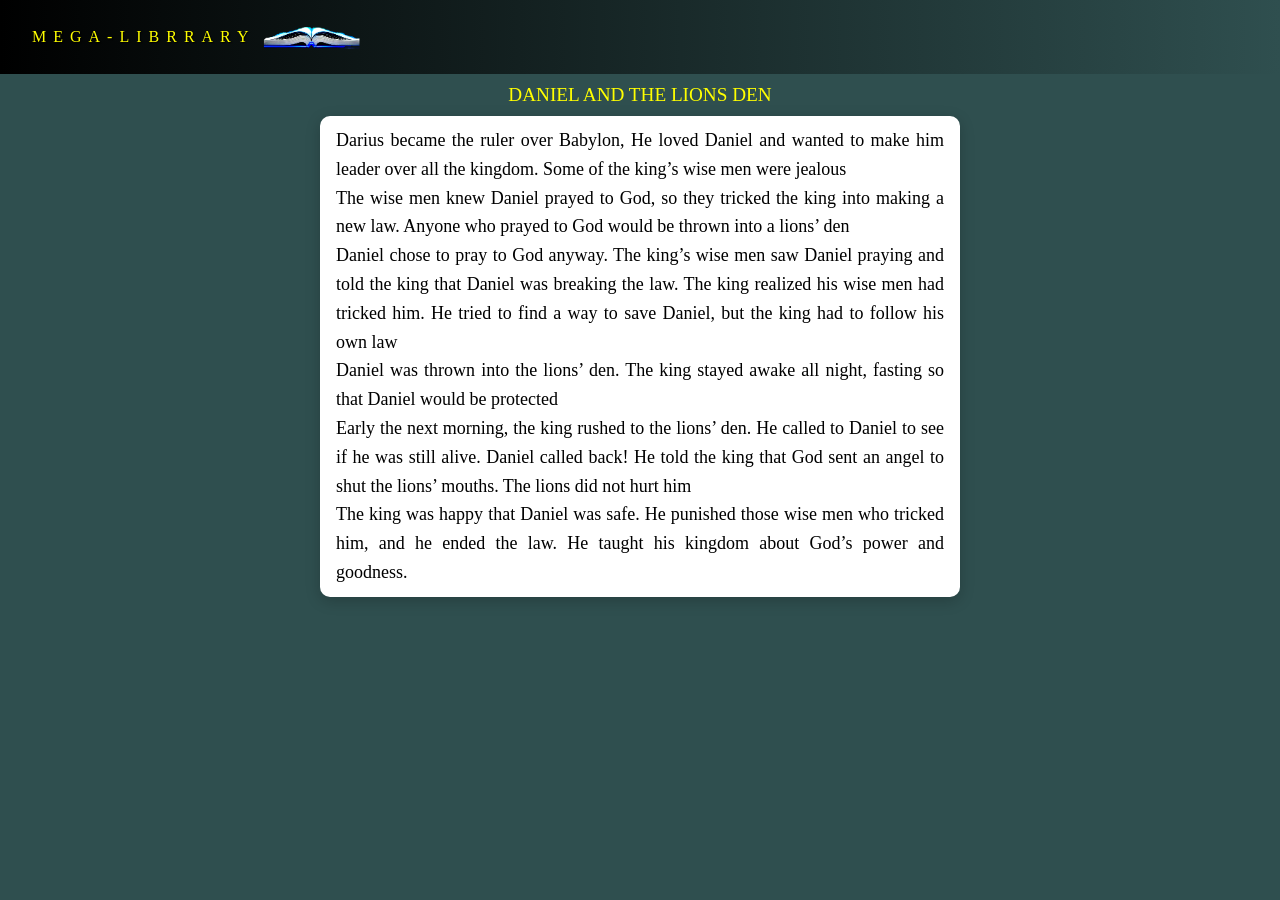
<file: public/stories/bookOne.html>
<!DOCTYPE html>
<html lang="en">
<head>
    <meta charset="UTF-8">
    <meta http-equiv="X-UA-Compatible" content="IE=edge">
    <meta name="viewport" content="width=device-width, initial-scale=1.0">
    <link rel="stylesheet" href="../styles/book-one.css">
    <title>MEGA-LIBRRARY</title>
</head>

<body>

    <header>
        <nav>
            <div class="logo">
            <div class="ml">MEGA-LIBRRARY</div>
            <img src="../asset/realPng.png" alt="">
        </div>
            
    </header>

    <div class="parent">
        <div class="wraper">
        <div class="header">DANIEL AND THE LIONS DEN</div>
        <div class=" reader cont">Darius became the ruler over Babylon, He loved Daniel and wanted to make him leader over all the kingdom. Some of the king’s wise men were jealous <br> 
        The wise men knew Daniel prayed to God, so they tricked the king into making a new law. Anyone who prayed to God would be thrown into a lions’ den <br>
        Daniel chose to pray to God anyway. The king’s wise men saw Daniel praying and told the king that Daniel was breaking the law. The king realized his wise men had tricked him. He tried to find a way to save Daniel, but the king had to follow his own law <br>
        Daniel was thrown into the lions’ den. The king stayed awake all night, fasting so that Daniel would be protected <br>
        Early the next morning, the king rushed to the lions’ den. He called to Daniel to see if he was still alive. Daniel called back! He told the king that God sent an angel to shut the lions’ mouths. The lions did not hurt him <br>
        The king was happy that Daniel was safe. He punished those wise men who tricked him, and he ended the law. He taught his kingdom about God’s power and goodness.</div>
    </div>
    </div>
</body>
</html>
</file>
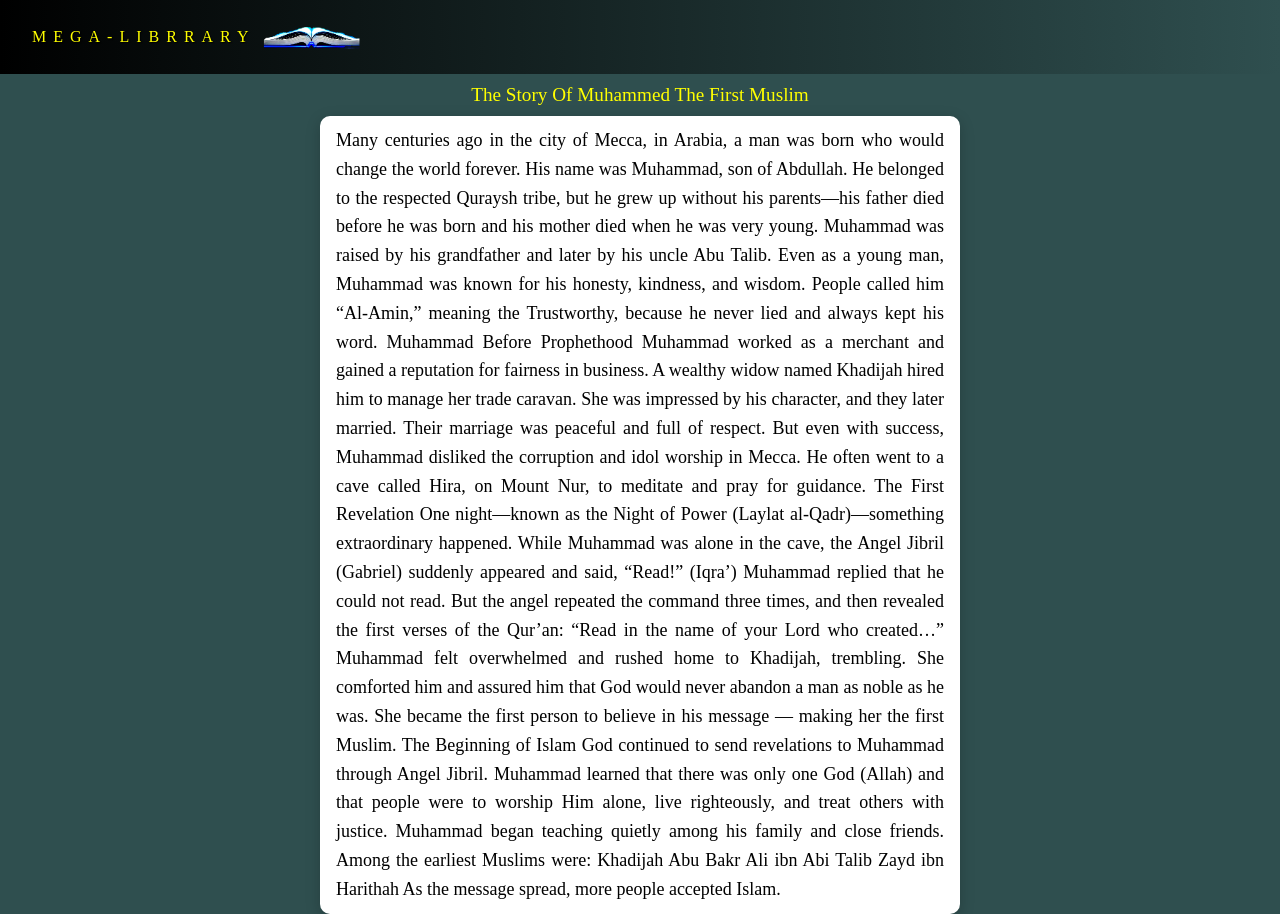
<file: public/stories/bookSeven.html>
<!DOCTYPE html>
<html lang="en">
<head>
    <meta charset="UTF-8">
    <meta http-equiv="X-UA-Compatible" content="IE=edge">
    <meta name="viewport" content="width=device-width, initial-scale=1.0">
    <link rel="stylesheet" href="../styles/book-one.css">
    <title>Document</title>
</head>

<body>

    <header>
        <nav>
            <div class="logo">
            <div class="ml">MEGA-LIBRRARY</div>
            <img src="../asset/realPng.png" alt="">
        </div>
            
    </header>

    <div class="parent">
        <div class="wraper">
        <div class="header">The Story Of Muhammed The First Muslim</div>
        <div class=" reader cont">Many centuries ago in the city of Mecca, in Arabia, a man was born who would change the world forever. His name was Muhammad, son of Abdullah. He belonged to the respected Quraysh tribe, but he grew up without his parents—his father died before he was born and his mother died when he was very young. Muhammad was raised by his grandfather and later by his uncle Abu Talib.
            Even as a young man, Muhammad was known for his honesty, kindness, and wisdom. People called him “Al-Amin,” meaning the Trustworthy, because he never lied and always kept his word.
            Muhammad Before Prophethood
            Muhammad worked as a merchant and gained a reputation for fairness in business. A wealthy widow named Khadijah hired him to manage her trade caravan. She was impressed by his character, and they later married. Their marriage was peaceful and full of respect.
            But even with success, Muhammad disliked the corruption and idol worship in Mecca. He often went to a cave called Hira, on Mount Nur, to meditate and pray for guidance.
            The First Revelation
            One night—known as the Night of Power (Laylat al-Qadr)—something extraordinary happened.
            While Muhammad was alone in the cave, the Angel Jibril (Gabriel) suddenly appeared and said,
            “Read!” (Iqra’)
            Muhammad replied that he could not read.
            But the angel repeated the command three times, and then revealed the first verses of the Qur’an:
            “Read in the name of your Lord who created…”
            Muhammad felt overwhelmed and rushed home to Khadijah, trembling. She comforted him and assured him that God would never abandon a man as noble as he was. She became the first person to believe in his message — making her the first Muslim.
            The Beginning of Islam
            God continued to send revelations to Muhammad through Angel Jibril. Muhammad learned that there was only one God (Allah) and that people were to worship Him alone, live righteously, and treat others with justice.
            Muhammad began teaching quietly among his family and close friends. Among the earliest Muslims were:
            Khadijah
            Abu Bakr
            Ali ibn Abi Talib
            Zayd ibn Harithah
            As the message spread, more people accepted Islam.</div>
    </div>
    </div>
</body>
</html>
</file>
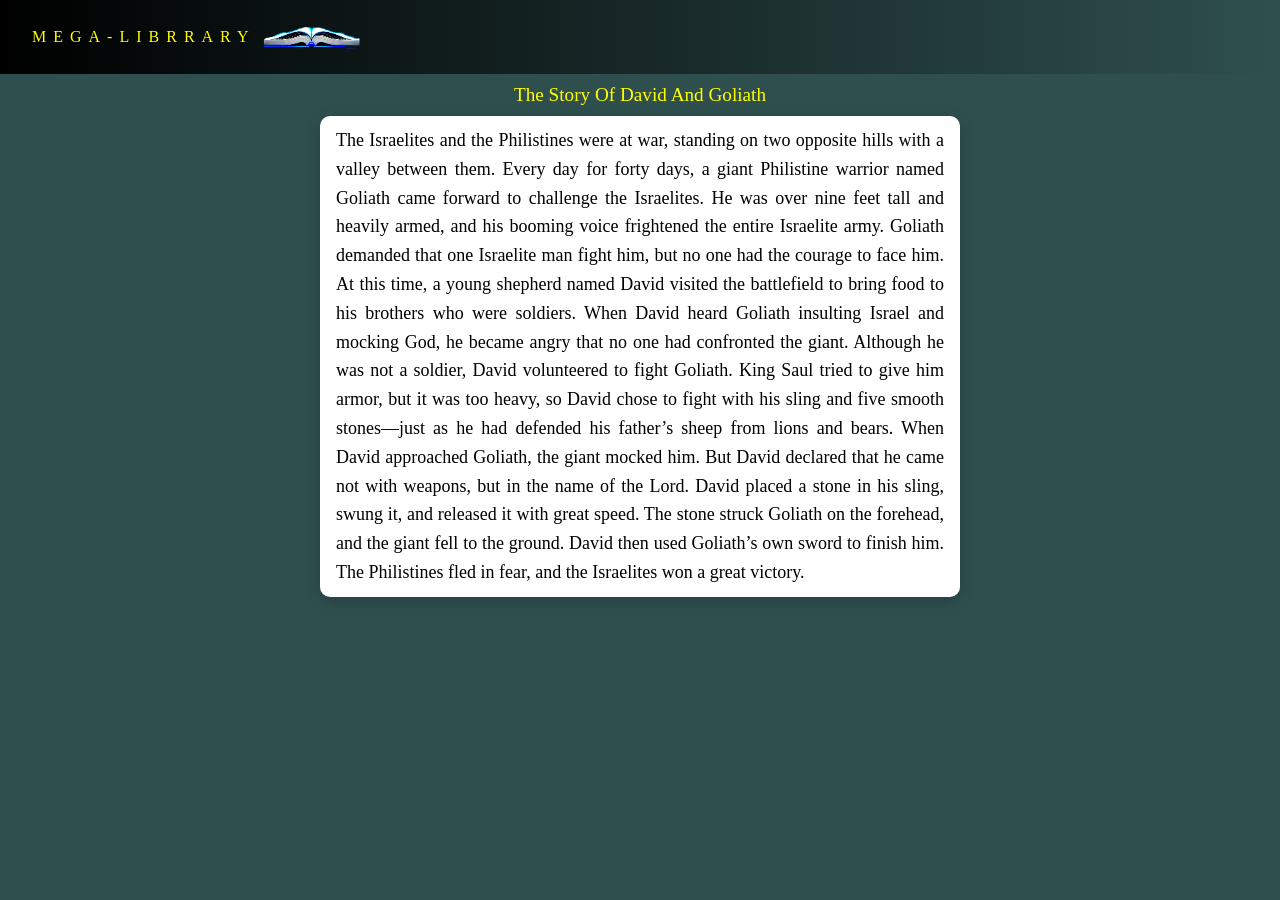
<file: public/stories/bookSix.html>
<!DOCTYPE html>
<html lang="en">
<head>
    <meta charset="UTF-8">
    <meta http-equiv="X-UA-Compatible" content="IE=edge">
    <meta name="viewport" content="width=device-width, initial-scale=1.0">
    <link rel="stylesheet" href="../styles/book-one.css">
    <title>Document</title>
</head>

<body>

    <header>
        <nav>
            <div class="logo">
            <div class="ml">MEGA-LIBRRARY</div>
            <img src="../asset/realPng.png" alt="">
        </div>
            
    </header>

    <div class="parent">
        <div class="wraper">
        <div class="header">The Story Of David And Goliath</div>
        <div class=" reader cont"> The Israelites and the Philistines were at war, standing on two opposite hills with a valley between them. Every day for forty days, a giant Philistine warrior named Goliath came forward to challenge the Israelites. He was over nine feet tall and heavily armed, and his booming voice frightened the entire Israelite army. Goliath demanded that one Israelite man fight him, but no one had the courage to face him.
            At this time, a young shepherd named David visited the battlefield to bring food to his brothers who were soldiers. When David heard Goliath insulting Israel and mocking God, he became angry that no one had confronted the giant. Although he was not a soldier, David volunteered to fight Goliath. King Saul tried to give him armor, but it was too heavy, so David chose to fight with his sling and five smooth stones—just as he had defended his father’s sheep from lions and bears.
            When David approached Goliath, the giant mocked him. But David declared that he came not with weapons, but in the name of the Lord. David placed a stone in his sling, swung it, and released it with great speed. The stone struck Goliath on the forehead, and the giant fell to the ground. David then used Goliath’s own sword to finish him. The Philistines fled in fear, and the Israelites won a great victory.</div>
    </div>
    </div>
</body>
</html>
</file>
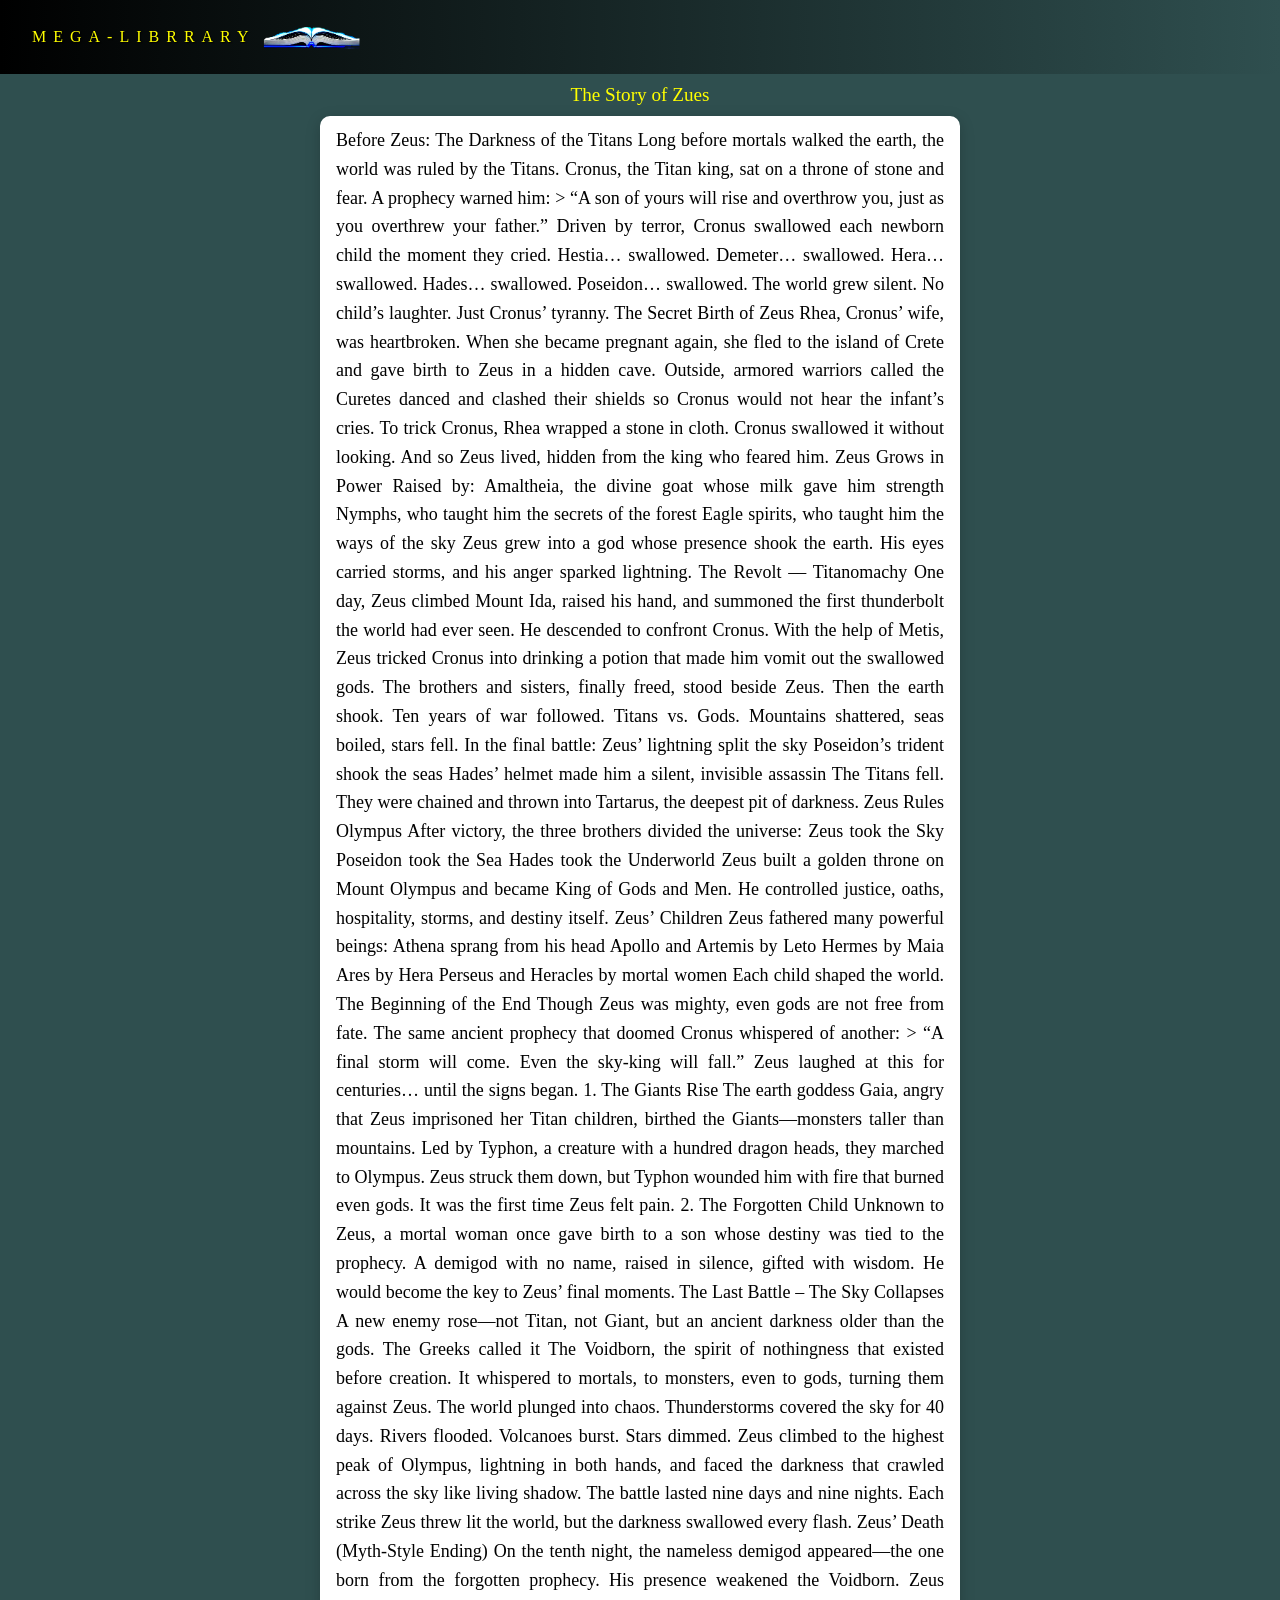
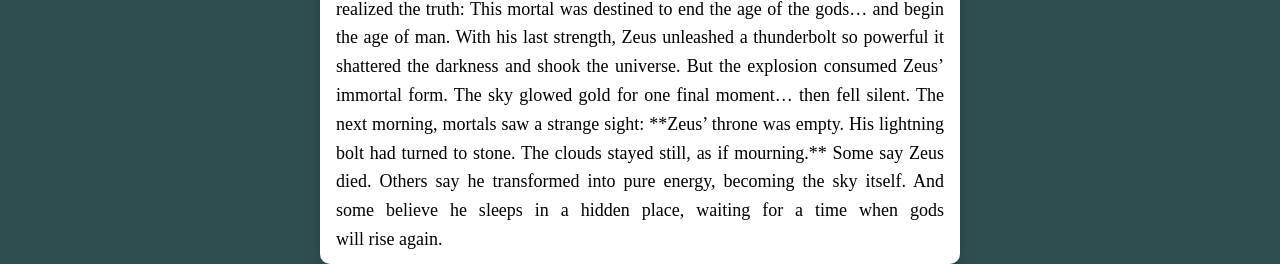
<file: public/stories/bookSixteen.html>
<!DOCTYPE html>
<html lang="en">
<head>
    <meta charset="UTF-8">
    <meta http-equiv="X-UA-Compatible" content="IE=edge">
    <meta name="viewport" content="width=device-width, initial-scale=1.0">
    <link rel="stylesheet" href="../styles/book-one.css">
    <title>MEGA-LIBRRARY</title>
</head>

<body>

    <header>
        <nav>
            <div class="logo">
            <div class="ml">MEGA-LIBRRARY</div>
            <img src="../asset/realPng.png" alt="">
        </div>
            
    </header>

    <div class="parent">
        <div class="wraper">
        <div class="header">The Story of Zues</div>
        <div class=" reader cont"> Before Zeus: The Darkness of the Titans

            Long before mortals walked the earth, the world was ruled by the Titans.
            Cronus, the Titan king, sat on a throne of stone and fear. A prophecy warned him:
            
            > “A son of yours will rise and overthrow you, just as you overthrew your father.”
            
            
            
            Driven by terror, Cronus swallowed each newborn child the moment they cried.
            
            Hestia… swallowed.
            Demeter… swallowed.
            Hera… swallowed.
            Hades… swallowed.
            Poseidon… swallowed.
            
            The world grew silent. No child’s laughter. Just Cronus’ tyranny.
            
            The Secret Birth of Zeus
            
            Rhea, Cronus’ wife, was heartbroken. When she became pregnant again, she fled to the island of Crete and gave birth to Zeus in a hidden cave.
            
            Outside, armored warriors called the Curetes danced and clashed their shields so Cronus would not hear the infant’s cries.
            
            To trick Cronus, Rhea wrapped a stone in cloth. Cronus swallowed it without looking.
            
            And so Zeus lived, hidden from the king who feared him.
            
            Zeus Grows in Power
            
            Raised by:
            
            Amaltheia, the divine goat whose milk gave him strength
            
            Nymphs, who taught him the secrets of the forest
            
            Eagle spirits, who taught him the ways of the sky
            
            
            Zeus grew into a god whose presence shook the earth. His eyes carried storms, and his anger sparked lightning.
            
            The Revolt — Titanomachy
            
            One day, Zeus climbed Mount Ida, raised his hand, and summoned the first thunderbolt the world had ever seen.
            
            He descended to confront Cronus.
            
            With the help of Metis, Zeus tricked Cronus into drinking a potion that made him vomit out the swallowed gods.
            
            The brothers and sisters, finally freed, stood beside Zeus.
            
            Then the earth shook.
            
            Ten years of war followed.
            Titans vs. Gods.
            Mountains shattered, seas boiled, stars fell.
            
            In the final battle:
            
            Zeus’ lightning split the sky
            
            Poseidon’s trident shook the seas
            
            Hades’ helmet made him a silent, invisible assassin
            
            
            The Titans fell.
            
            They were chained and thrown into Tartarus, the deepest pit of darkness.
            
            Zeus Rules Olympus
            
            After victory, the three brothers divided the universe:
            
            Zeus took the Sky
            
            Poseidon took the Sea
            
            Hades took the Underworld
            
            
            Zeus built a golden throne on Mount Olympus and became King of Gods and Men.
            
            He controlled justice, oaths, hospitality, storms, and destiny itself.
            
            Zeus’ Children
            
            Zeus fathered many powerful beings:
            
            Athena sprang from his head
            
            Apollo and Artemis by Leto
            
            Hermes by Maia
            
            Ares by Hera
            
            Perseus and Heracles by mortal women
            
            
            Each child shaped the world.
            
            The Beginning of the End
            
            Though Zeus was mighty, even gods are not free from fate.
            
            The same ancient prophecy that doomed Cronus whispered of another:
            
            > “A final storm will come. Even the sky-king will fall.”
            
            
            
            Zeus laughed at this for centuries… until the signs began.
            
            1. The Giants Rise
            
            The earth goddess Gaia, angry that Zeus imprisoned her Titan children, birthed the Giants—monsters taller than mountains.
            
            Led by Typhon, a creature with a hundred dragon heads, they marched to Olympus.
            
            Zeus struck them down, but Typhon wounded him with fire that burned even gods.
            
            It was the first time Zeus felt pain.
            
            2. The Forgotten Child
            
            Unknown to Zeus, a mortal woman once gave birth to a son whose destiny was tied to the prophecy.
            A demigod with no name, raised in silence, gifted with wisdom.
            
            He would become the key to Zeus’ final moments.
            
            The Last Battle – The Sky Collapses
            
            A new enemy rose—not Titan, not Giant, but an ancient darkness older than the gods.
            
            The Greeks called it The Voidborn, the spirit of nothingness that existed before creation.
            
            It whispered to mortals, to monsters, even to gods, turning them against Zeus.
            
            The world plunged into chaos.
            
            Thunderstorms covered the sky for 40 days.
            Rivers flooded.
            Volcanoes burst.
            Stars dimmed.
            
            Zeus climbed to the highest peak of Olympus, lightning in both hands, and faced the darkness that crawled across the sky like living shadow.
            
            The battle lasted nine days and nine nights.
            
            Each strike Zeus threw lit the world, but the darkness swallowed every flash.
            
            Zeus’ Death (Myth-Style Ending)
            
            On the tenth night, the nameless demigod appeared—the one born from the forgotten prophecy.
            
            His presence weakened the Voidborn.
            Zeus realized the truth:
            
            This mortal was destined to end the age of the gods… and begin the age of man.
            
            With his last strength, Zeus unleashed a thunderbolt so powerful it shattered the darkness and shook the universe.
            
            But the explosion consumed Zeus’ immortal form.
            
            The sky glowed gold for one final moment… then fell silent.
            
            The next morning, mortals saw a strange sight:
            
            **Zeus’ throne was empty.
            
            His lightning bolt had turned to stone.
            The clouds stayed still, as if mourning.**
            
            Some say Zeus died.
            Others say he transformed into pure energy, becoming the sky itself.
            And some believe he sleeps in a hidden place, waiting for a time when gods will rise again. </div>
    </div>
    </div>
</body>
</html>
</file>
<file: public/styles/stories.css>
* {
  margin: 0;
  padding: 0;
  box-sizing: border-box;
  text-decoration: none;
}

header {
  width: 100%;
  padding: 20px 0;
  background: linear-gradient(to right, black, darkslategrey);
}
header nav {
  display: flex;
  justify-content: space-between;
  padding: 0 25px;
  align-items: center;
}
header nav .logo {
  display: flex;
  align-items: center;
}
header nav .logo img {
  width: 100px;
  height: 30px;
}
header nav .logo .ml {
  color: yellow;
  font-family: cooper black;
  letter-spacing: 7px;
  text-shadow: 1px 1px 1px black;
  padding: 8px 7px;
}
header nav .routes {
  display: flex;
  gap: 1em;
  padding-top: 10px;
}
header nav .routes .harm {
  font-family: arial black;
  font-size: 32px;
  font-weight: 900;
  color: yellow;
  display: none;
}
header nav .routes .home {
  background: yellow;
  color: black;
}
header nav .routes a {
  font-family: elephant;
  color: white;
  padding: 8px 7px;
}
header nav .routes a:hover {
  background: yellow;
  color: black;
  transition: 0.5s;
}

body {
  height: -webkit-fit-content;
  height: -moz-fit-content;
  height: fit-content;
  background: #182828;
}

.body {
  width: 100%;
}
.body .harmburg {
  background: linear-gradient(black, darkslategrey);
  width: 100%;
  height: 100%;
  padding: 0 20px;
  display: none;
}
.body .harmburg .wrap {
  padding-top: 20px;
  width: 100%;
  display: flex;
  flex-direction: column;
  gap: 1em;
}
.body .harmburg .wrap a {
  font-family: arial black;
  font-size: large;
  color: yellow;
  width: -webkit-fit-content;
  width: -moz-fit-content;
  width: fit-content;
  padding: 3px 0;
}
.body .harmburg .wrap a:hover {
  margin-left: 16px;
  transition: all ease-out 0.4s;
  background-color: yellow;
  color: black;
}
.body .harmburg .close {
  padding: 12px 0;
  width: 100%;
  font-family: rockwell;
  font-weight: 700;
  color: black;
  background-color: yellow;
  font-size: larger;
  display: flex;
  justify-content: center;
  position: absolute;
  bottom: 0;
  left: 0;
  cursor: pointer;
}
.body .harmburg .close:hover {
  background: red;
  transition: 0.5s;
  color: white;
}
.body .main .stories {
  width: 100%;
}
.body .main .stories .swiper-wrapper {
  padding: 40px 0;
  display: flex;
  gap: 1em;
  flex-wrap: wrap;
  justify-content: center;
}
.body .main .stories .swiper-wrapper a img {
  width: 300px;
  height: 300px;
}
.body .main .stories .swiper-wrapper a:hover {
  transform: scale(1.03, 1.03);
  transition: all ease-in-out 0.4s;
}

.maina {
  width: 100%;
  padding-top: 20px;
  padding-bottom: 20px;
}
.maina .heading {
  justify-self: center;
  background: black;
  padding: 10px 40px;
  border-radius: 12px;
  color: yellow;
  font-family: cooper black;
}
.maina .top {
  padding-top: 20px;
  display: flex;
  flex-direction: column;
  align-items: center;
  text-align: center;
  gap: 1em;
}
.maina .top img {
  width: 200px;
  height: 200px;
  border-radius: 200px;
}
.maina .top .text {
  font-size: larger;
  color: white;
}
.maina .top .wrap {
  display: flex;
  gap: 2em;
}
.maina .top .wrap a img {
  width: 45px;
  height: 45px;
}
.maina .sec {
  margin-top: 30px;
  width: 100%;
  display: flex;
  flex-direction: column;
  justify-content: center;
  gap: 3em;
}
.maina .sec a {
  color: white;
}
.maina .sec a .section-one {
  display: flex;
  justify-self: center;
  align-items: center;
  gap: 5px;
  border: 1px solid white;
  padding: 30px 10px;
  text-align: center;
  border-radius: 20px;
  width: 85%;
}
.maina .sec a .section-one:hover {
  border: 1px solid yellow;
  transition: 0.5s;
}
.maina .sec a .section-one img {
  width: 60px;
  height: 60px;
  border-radius: 60px;
}
.maina .sec a .section-one .write {
  font-family: arial black;
}

@media only screen and (max-width: 720px) {
  header nav .routes a {
    display: none;
  }
  header nav .routes .harm {
    display: block;
    padding-bottom: 12px;
    cursor: pointer;
  }
  header nav .logo img {
    width: 80px;
    height: 23px;
  }
  header nav .logo .ml {
    letter-spacing: normal;
  }
  .body {
    height: 83.4vh;
  }
}/*# sourceMappingURL=stories.css.map */
</file>
<file: public/styles/book-one.css>
* {
  padding: 0;
  margin: 0;
  box-sizing: border-box;
  text-decoration: none;
}

header {
  width: 100%;
  padding: 20px 0;
  background: linear-gradient(to right, black, darkslategrey);
}
header nav {
  display: flex;
  justify-content: space-between;
  padding: 0 25px;
  align-items: center;
}
header nav .logo {
  display: flex;
  align-items: center;
}
header nav .logo img {
  width: 100px;
  height: 30px;
}
header nav .logo .ml {
  color: yellow;
  font-family: cooper black;
  letter-spacing: 7px;
  text-shadow: 1px 1px 1px black;
  padding: 8px 7px;
}
header nav .routes {
  display: flex;
  gap: 1em;
  padding-top: 10px;
}
header nav .routes .harm {
  font-family: arial black;
  font-size: 32px;
  font-weight: 900;
  color: yellow;
  display: none;
}
header nav .routes .home {
  background: yellow;
  color: black;
}
header nav .routes a {
  font-family: elephant;
  color: white;
  padding: 8px 7px;
}
header nav .routes a:hover {
  background: yellow;
  color: black;
  transition: 0.5s;
}

body {
  background: darkslategrey;
}

.parent {
  width: 100%;
  height: 100%;
  display: flex;
  align-items: center;
}
.parent .wraper {
  width: 100%;
  display: flex;
  justify-content: center;
  flex-direction: column;
  align-items: center;
}
.parent .wraper .header {
  color: yellow;
  font-family: cooper black;
  font-size: larger;
  padding: 10px 0;
}
.parent .wraper .cont {
  width: 50%;
  height: -webkit-fit-content;
  height: -moz-fit-content;
  height: fit-content;
  font-family: georgia, serif;
  font-size: 18px;
  line-height: 1.6;
  text-align: justify;
  border-radius: 10px;
  padding: 10px 16px;
  background: white;
  box-shadow: 0 4px 15px rgba(0, 0, 0, 0.2);
  color: black;
}

@media only screen and (max-width: 720px) {
  .parent .wraper .reader {
    font-size: 24px;
    width: 82%;
  }
}/*# sourceMappingURL=book-one.css.map */
</file>
